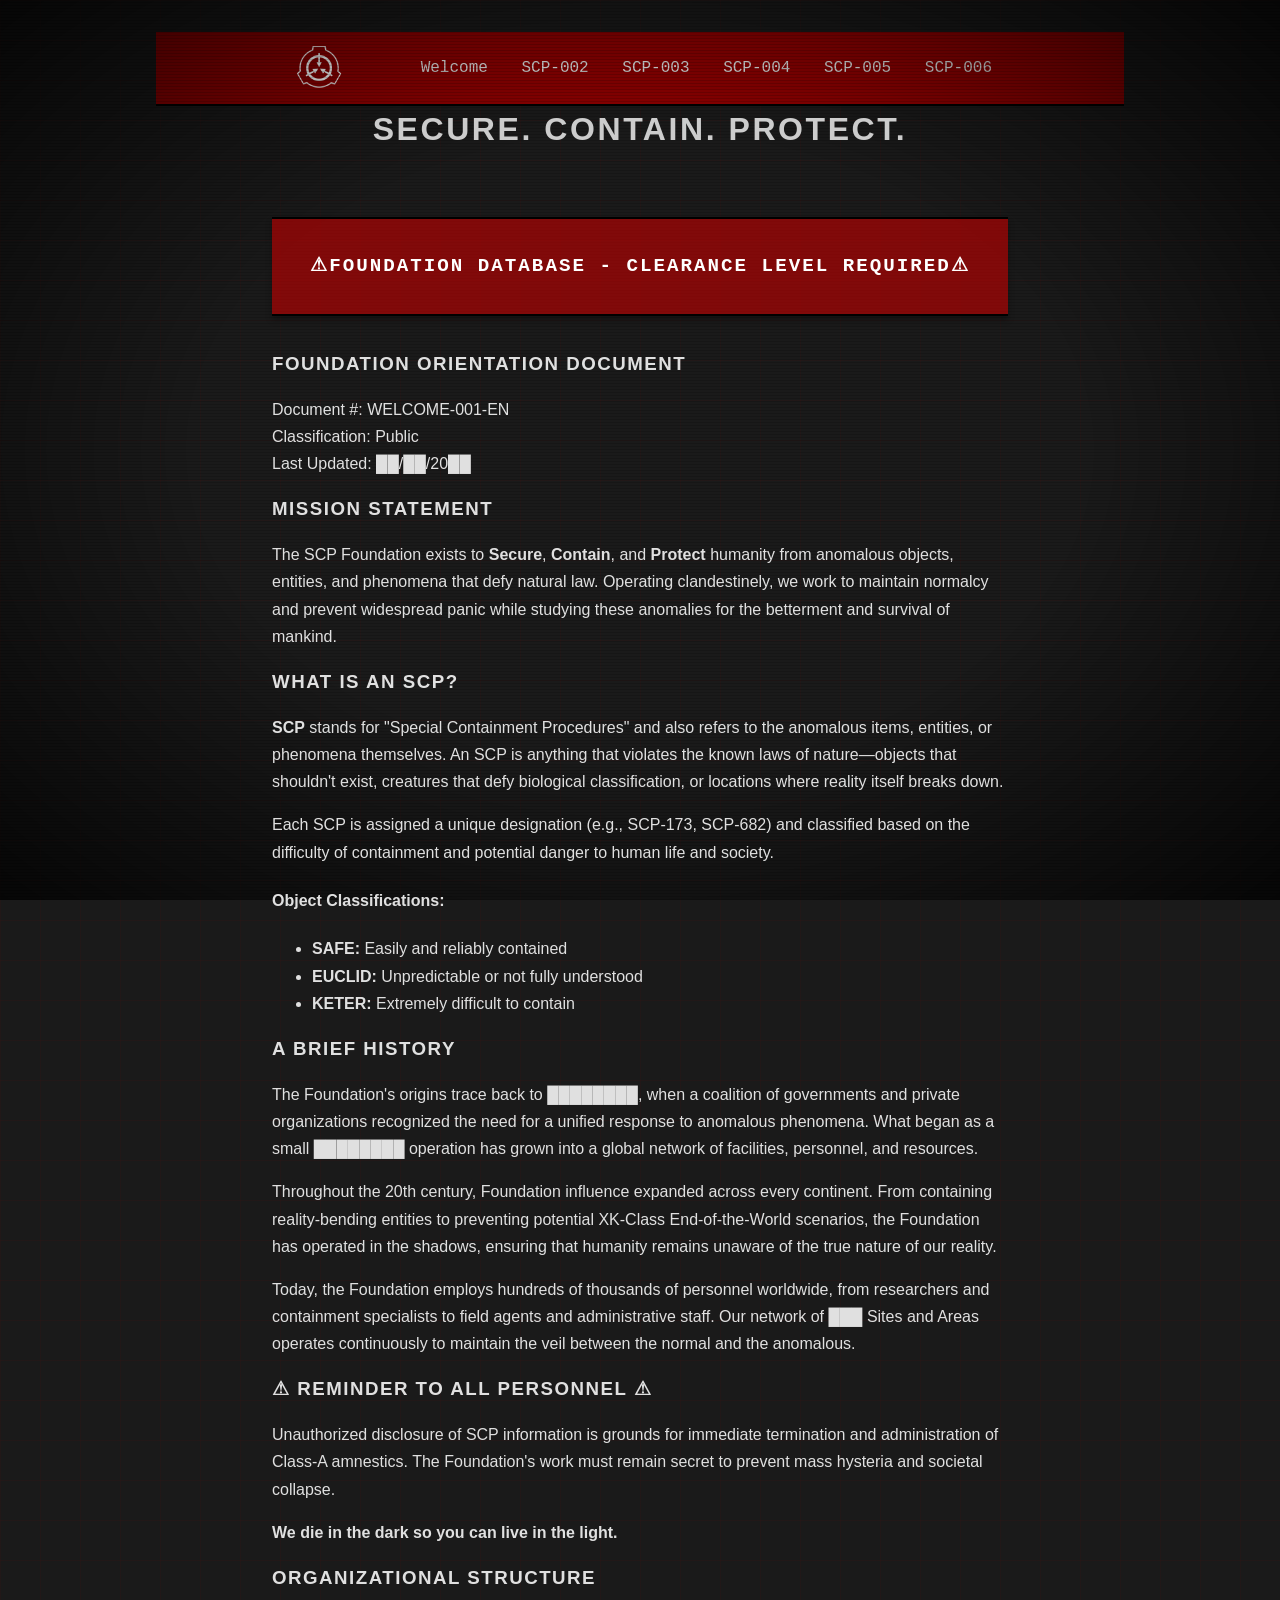
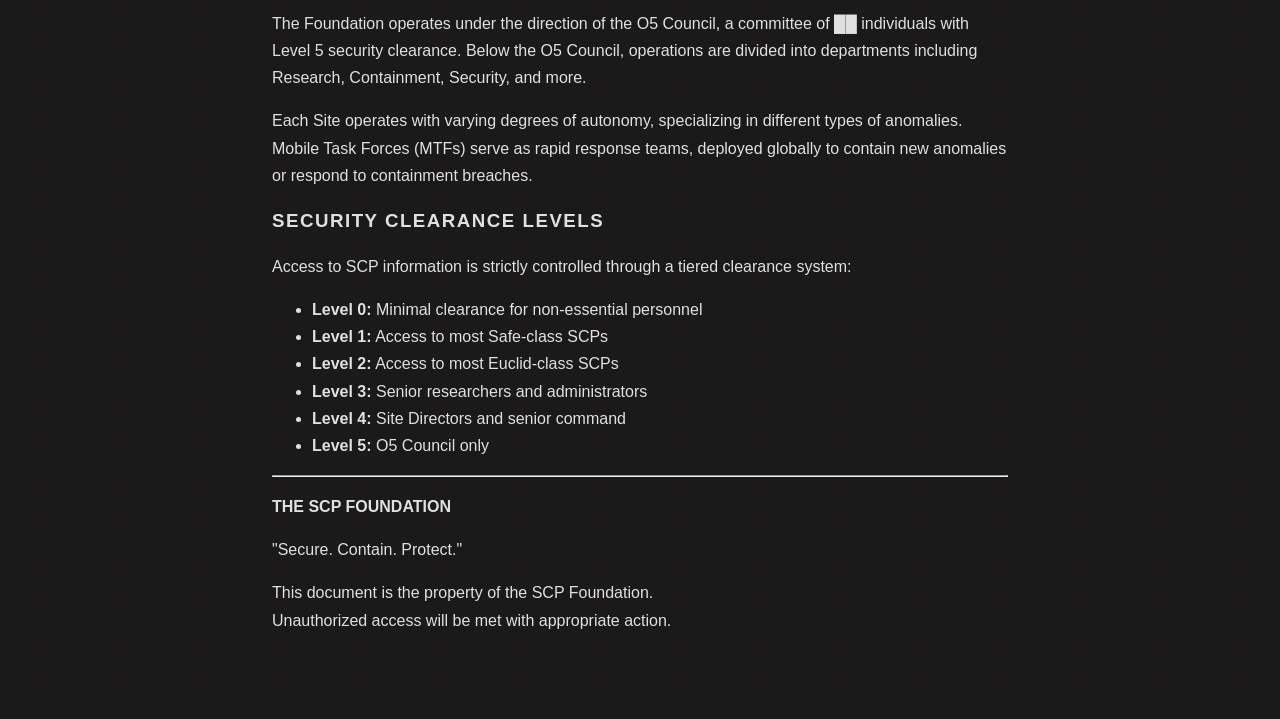
<file: index.html>
<!DOCTYPE html>
<html lang="en">
    <head>
        <meta charset="UTF-8">
        <meta name="viewport" content="width=device-width, initial-scale=1.0">
        <title>SCP Foundation</title>
        <link rel="stylesheet" href="style.css">
    </head>
    <body class="container">
        <nav class="navbar">
        <img src="images/Logo_of_the_SCP_Foundation.png" alt="SCP Logo" class="logo">
            <div>
                <a href="index.html" class="nav-link">Welcome</a>
                <a href="scp-002.html" class="nav-link">SCP-002</a>
                <a href="scp-003.html" class="nav-link">SCP-003</a>
                <a href="scp-004.html" class="nav-link">SCP-004</a>
                <a href="scp-005.html" class="nav-link">SCP-005</a>
                <a href="scp-006.html" class="nav-link">SCP-006</a>
            </div>
        </nav>
        <div class="warning">
            <h1>SECURE. CONTAIN. PROTECT.</h1>
        </div>
        <div class="content">

            <div class="alert clearance-warning">
                <p>⚠FOUNDATION DATABASE - CLEARANCE LEVEL REQUIRED⚠</p>
            </div>
            <h3>Foundation Orientation Document</h3>

            <p>Document #: WELCOME-001-EN<br>
                Classification: Public<br>
                Last Updated: ██/██/20██</p>

            <h3>Mission Statement</h3>

    <p>The SCP Foundation exists to <strong>Secure</strong>, <strong>Contain</strong>, and <strong>Protect</strong> 
        humanity from anomalous objects, entities, and phenomena that defy natural law. Operating clandestinely, 
        we work to maintain normalcy and prevent widespread panic while studying these anomalies for the betterment 
        and survival of mankind.</p>

        <h3>What is an SCP?</h3>

    <p><strong>SCP</strong> stands for "Special Containment Procedures" and also refers to the anomalous items, 
        entities, or phenomena themselves. An SCP is anything that violates the known laws of nature—objects that 
        shouldn't exist, creatures that defy biological classification, or locations where reality itself breaks down.</p>

    <p>Each SCP is assigned a unique designation (e.g., SCP-173, SCP-682) and classified based on the difficulty 
        of containment and potential danger to human life and society.</p>

    <h4>Object Classifications:</h4>

    <ul>
        <li><strong>SAFE:</strong> Easily and reliably contained</li>
        <li><strong>EUCLID:</strong> Unpredictable or not fully understood</li>
        <li><strong>KETER:</strong> Extremely difficult to contain</li>
    </ul>

    <h3>A Brief History</h3>
    
    <p>The Foundation's origins trace back to ████████, when a coalition of governments and private organizations 
        recognized the need for a unified response to anomalous phenomena. What began as a small ████████ operation 
        has grown into a global network of facilities, personnel, and resources.</p>

    <p>Throughout the 20th century, Foundation influence expanded across every continent. From containing 
        reality-bending entities to preventing potential XK-Class End-of-the-World scenarios, the Foundation 
        has operated in the shadows, ensuring that humanity remains unaware of the true nature of our reality.</p>

    <p>Today, the Foundation employs hundreds of thousands of personnel worldwide, from researchers and containment 
        specialists to field agents and administrative staff. Our network of ███ Sites and Areas operates continuously 
        to maintain the veil between the normal and the anomalous.</p>

    <h3>⚠ REMINDER TO ALL PERSONNEL ⚠</h3>

    <p>Unauthorized disclosure of SCP information is grounds for immediate termination and administration of 
        Class-A amnestics. The Foundation's work must remain secret to prevent mass hysteria and societal collapse.</p>

    <p><strong>We die in the dark so you can live in the light.</strong></p>

    <h3>Organizational Structure</h3>

    <p>The Foundation operates under the direction of the O5 Council, a committee of ██ individuals with Level 5 
        security clearance. Below the O5 Council, operations are divided into departments including Research, 
        Containment, Security, and more.</p>

    <p>Each Site operates with varying degrees of autonomy, specializing in different types of anomalies. 
        Mobile Task Forces (MTFs) serve as rapid response teams, deployed globally to contain new anomalies 
        or respond to containment breaches.</p>

    <h3>Security Clearance Levels</h3>
    <p>Access to SCP information is strictly controlled through a tiered clearance system:</p>
    <ul>
        <li><strong>Level 0:</strong> Minimal clearance for non-essential personnel</li>
        <li><strong>Level 1:</strong> Access to most Safe-class SCPs</li>
        <li><strong>Level 2:</strong> Access to most Euclid-class SCPs</li>
        <li><strong>Level 3:</strong> Senior researchers and administrators</li>
        <li><strong>Level 4:</strong> Site Directors and senior command</li>
        <li><strong>Level 5:</strong> O5 Council only</li>
    </ul>

    <hr>

    <p><strong>THE SCP FOUNDATION</strong></p>

    <p>"Secure. Contain. Protect."</p>

    <p>This document is the property of the SCP Foundation.<br>
        Unauthorized access will be met with appropriate action.</p>

        </div>
    </body>
</html>
</file>
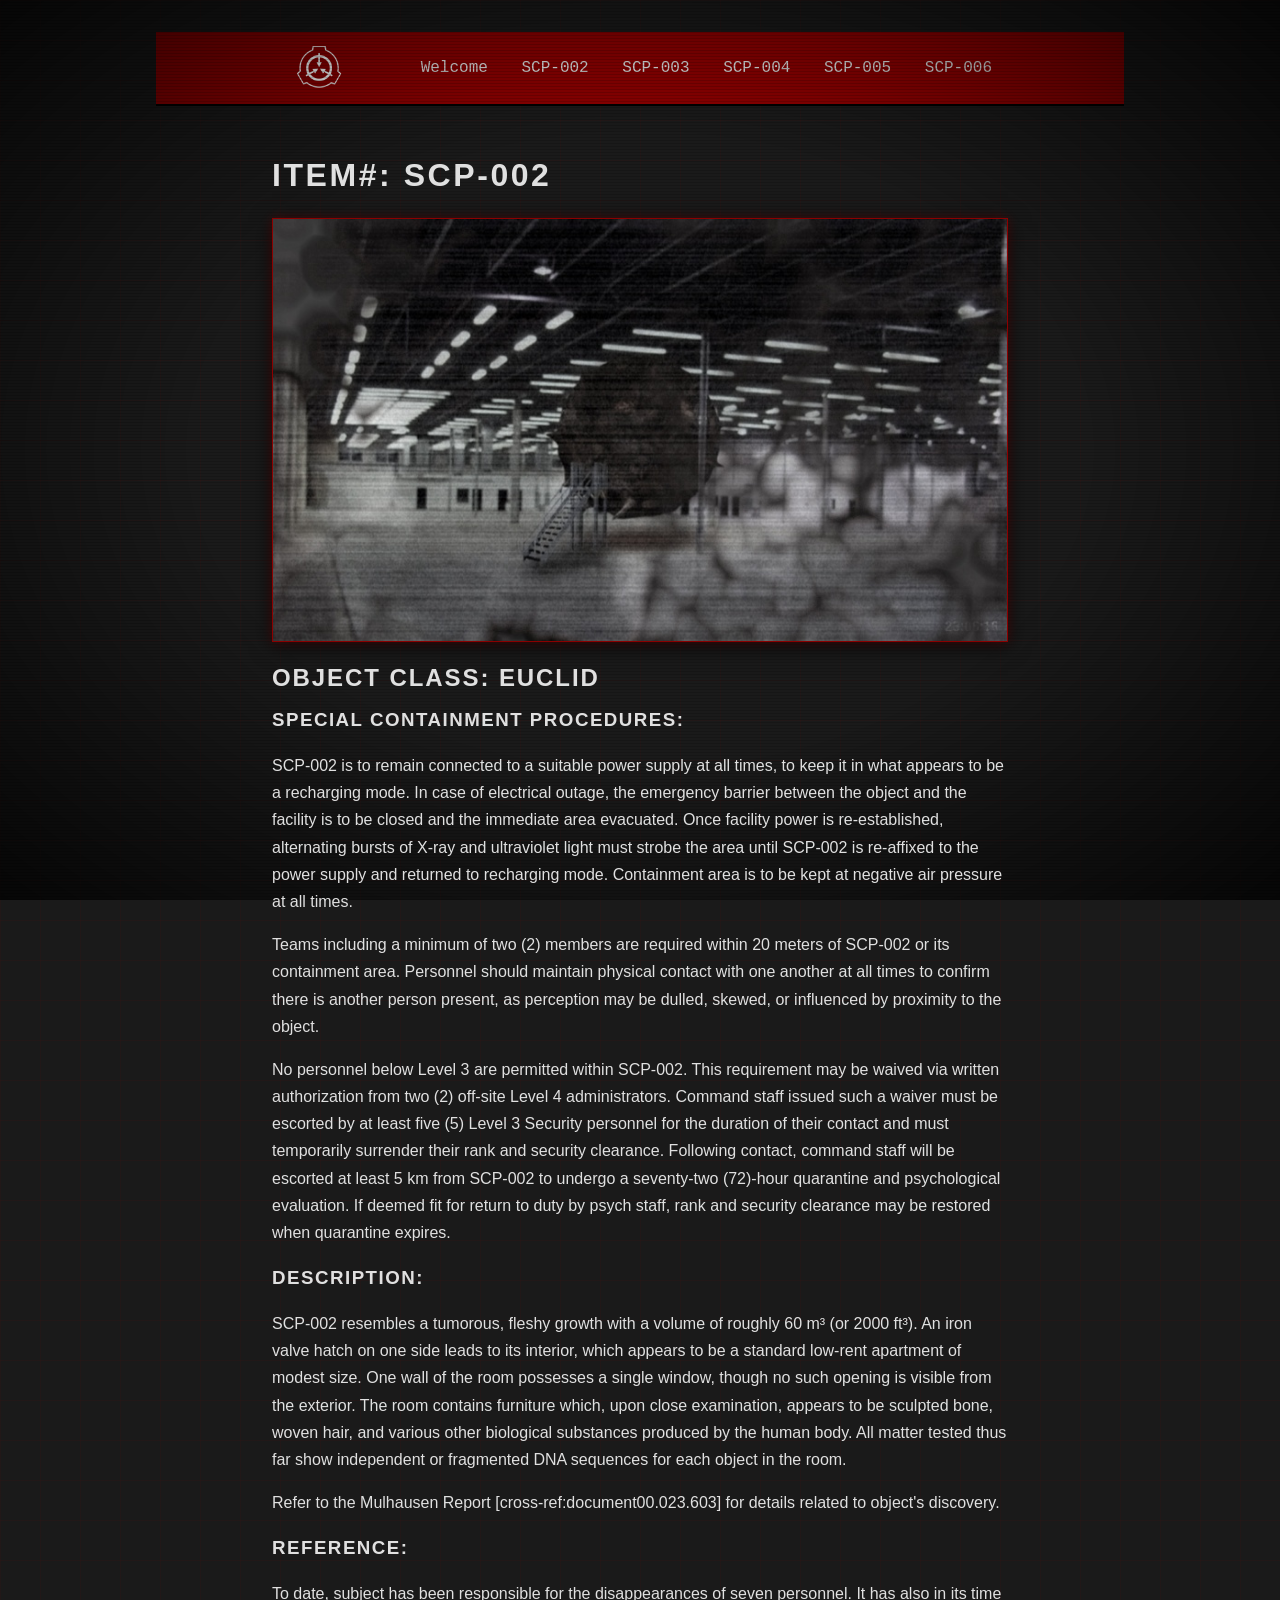
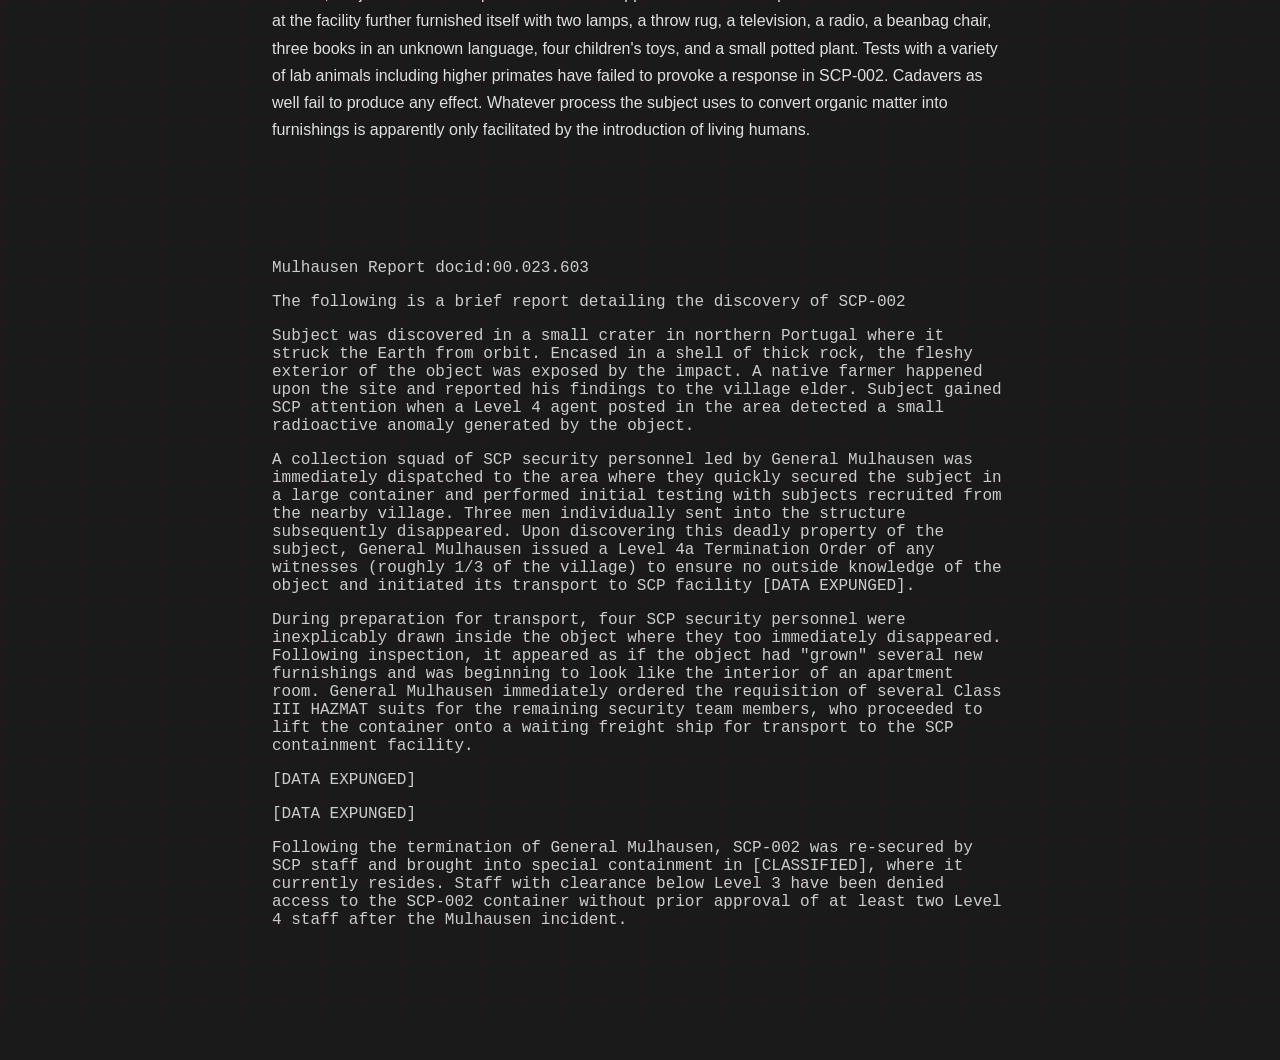
<file: scp-002.html>
<!DOCTYPE html>
<html lang="en">
    <head>
        <meta charset="UTF-8">
        <meta name="viewport" content="width=device-width, initial-scale=1.0">
        <title>SCP-002 - SCP Foundation</title>
        <link rel="stylesheet" href="style.css">
    </head>
    <body class="container">
        <nav class="navbar">
        <img src="images/Logo_of_the_SCP_Foundation.png" alt="SCP Logo" class="logo">
            <div>
                <a href="index.html" class="nav-link">Welcome</a>
                <a href="scp-002.html" class="nav-link">SCP-002</a>
                <a href="scp-003.html" class="nav-link">SCP-003</a>
                <a href="scp-004.html" class="nav-link">SCP-004</a>
                <a href="scp-005.html" class="nav-link">SCP-005</a>
                <a href="scp-006.html" class="nav-link">SCP-006</a>
            </div>
        </nav>

        <div class="content">
            <h1><b>Item#: </b>SCP-002</h1>

                <p><img src="images/800px-SCP002.jpg" class="scp-image"></p>

                <h2><b>Object Class: </b>Euclid</h2>

                <h3>Special Containment Procedures:</h3>

                <p>SCP-002 is to remain connected to a suitable power supply at all times, to keep it in what appears to be a recharging mode. In case of electrical outage, the emergency barrier between the object and the facility is to be closed and the immediate area evacuated. Once facility power is re-established, alternating bursts of X-ray and ultraviolet light must strobe the area until SCP-002 is re-affixed to the power supply and returned to recharging mode. Containment area is to be kept at negative air pressure at all times.</p>

                <p>Teams including a minimum of two (2) members are required within 20 meters of SCP-002 or its containment area. Personnel should maintain physical contact with one another at all times to confirm there is another person present, as perception may be dulled, skewed, or influenced by proximity to the object.</p>

                <p>No personnel below Level 3 are permitted within SCP-002. This requirement may be waived via written authorization from two (2) off-site Level 4 administrators. Command staff issued such a waiver must be escorted by at least five (5) Level 3 Security personnel for the duration of their contact and must temporarily surrender their rank and security clearance. Following contact, command staff will be escorted at least 5 km from SCP-002 to undergo a seventy-two (72)-hour quarantine and psychological evaluation. If deemed fit for return to duty by psych staff, rank and security clearance may be restored when quarantine expires.</p>

                <h3>Description:</h3>

                <p>SCP-002 resembles a tumorous, fleshy growth with a volume of roughly 60 m³ (or 2000 ft³). An iron valve hatch on one side leads to its interior, which appears to be a standard low-rent apartment of modest size. One wall of the room possesses a single window, though no such opening is visible from the exterior. The room contains furniture which, upon close examination, appears to be sculpted bone, woven hair, and various other biological substances produced by the human body. All matter tested thus far show independent or fragmented DNA sequences for each object in the room.</p>
                <p>Refer to the Mulhausen Report [cross-ref:document00.023.603] for details related to object's discovery.</p>

                <h3>Reference:</h3>

                <p>To date, subject has been responsible for the disappearances of seven personnel. It has also in its time at the facility further furnished itself with two lamps, a throw rug, a television, a radio, a beanbag chair, three books in an unknown language, four children's toys, and a small potted plant. Tests with a variety of lab animals including higher primates have failed to provoke a response in SCP-002. Cadavers as well fail to produce any effect. Whatever process the subject uses to convert organic matter into furnishings is apparently only facilitated by the introduction of living humans.</p>
        </div>

        <div class="report">
            <p>Mulhausen Report docid:00.023.603</p>

            <p>The following is a brief report detailing the discovery of SCP-002</p>

            <p>Subject was discovered in a small crater in northern Portugal where it struck the Earth from orbit. Encased in a shell of thick rock, the fleshy exterior of the object was exposed by the impact. A native farmer happened upon the site and reported his findings to the village elder. Subject gained SCP attention when a Level 4 agent posted in the area detected a small radioactive anomaly generated by the object.</p>

            <p>A collection squad of SCP security personnel led by General Mulhausen was immediately dispatched to the area where they quickly secured the subject in a large container and performed initial testing with subjects recruited from the nearby village. Three men individually sent into the structure subsequently disappeared. Upon discovering this deadly property of the subject, General Mulhausen issued a Level 4a Termination Order of any witnesses (roughly 1/3 of the village) to ensure no outside knowledge of the object and initiated its transport to SCP facility [DATA EXPUNGED].</p>

            <p>During preparation for transport, four SCP security personnel were inexplicably drawn inside the object where they too immediately disappeared. Following inspection, it appeared as if the object had "grown" several new furnishings and was beginning to look like the interior of an apartment room. General Mulhausen immediately ordered the requisition of several Class III HAZMAT suits for the remaining security team members, who proceeded to lift the container onto a waiting freight ship for transport to the SCP containment facility.</p>

            <p>[DATA EXPUNGED]</p>

            <p>[DATA EXPUNGED]</p>

            <p>Following the termination of General Mulhausen, SCP-002 was re-secured by SCP staff and brought into special containment in [CLASSIFIED], where it currently resides. Staff with clearance below Level 3 have been denied access to the SCP-002 container without prior approval of at least two Level 4 staff after the Mulhausen incident.</p>
        </div>
    </body>
</html>
</file>
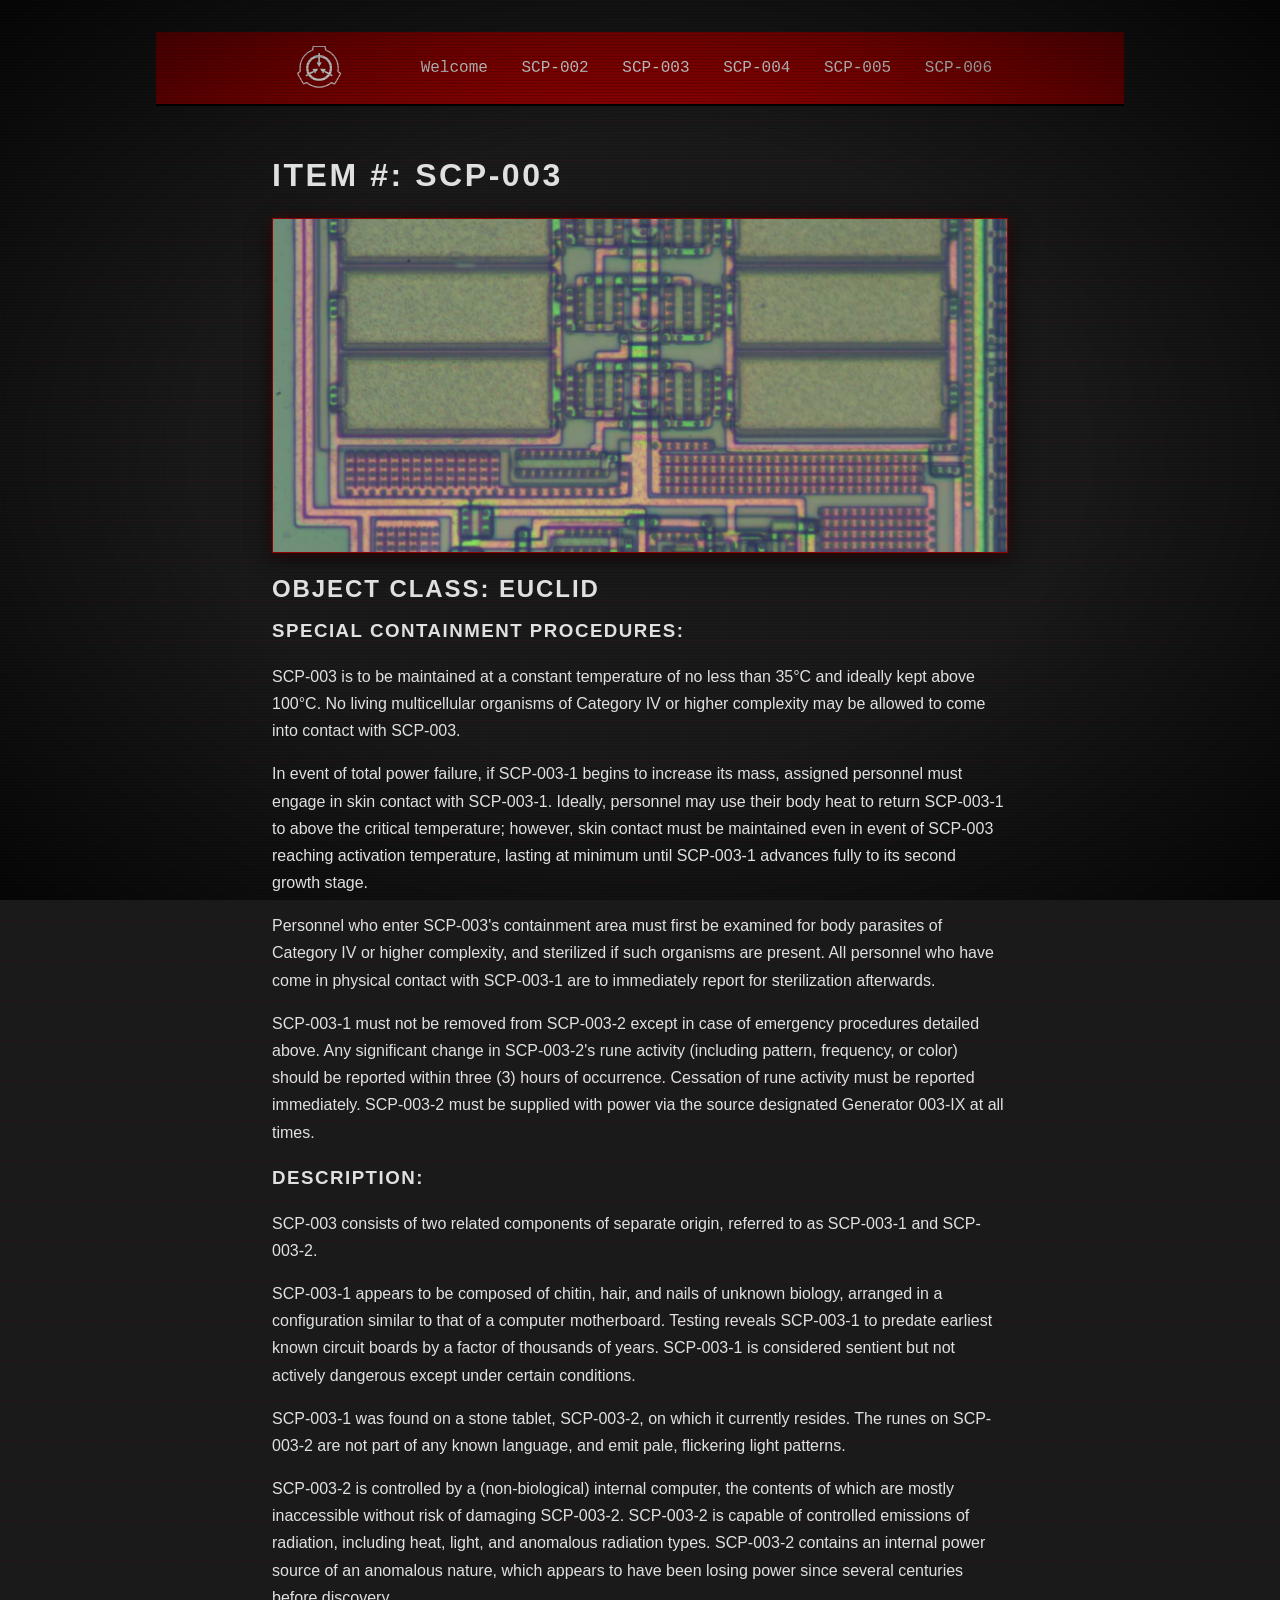
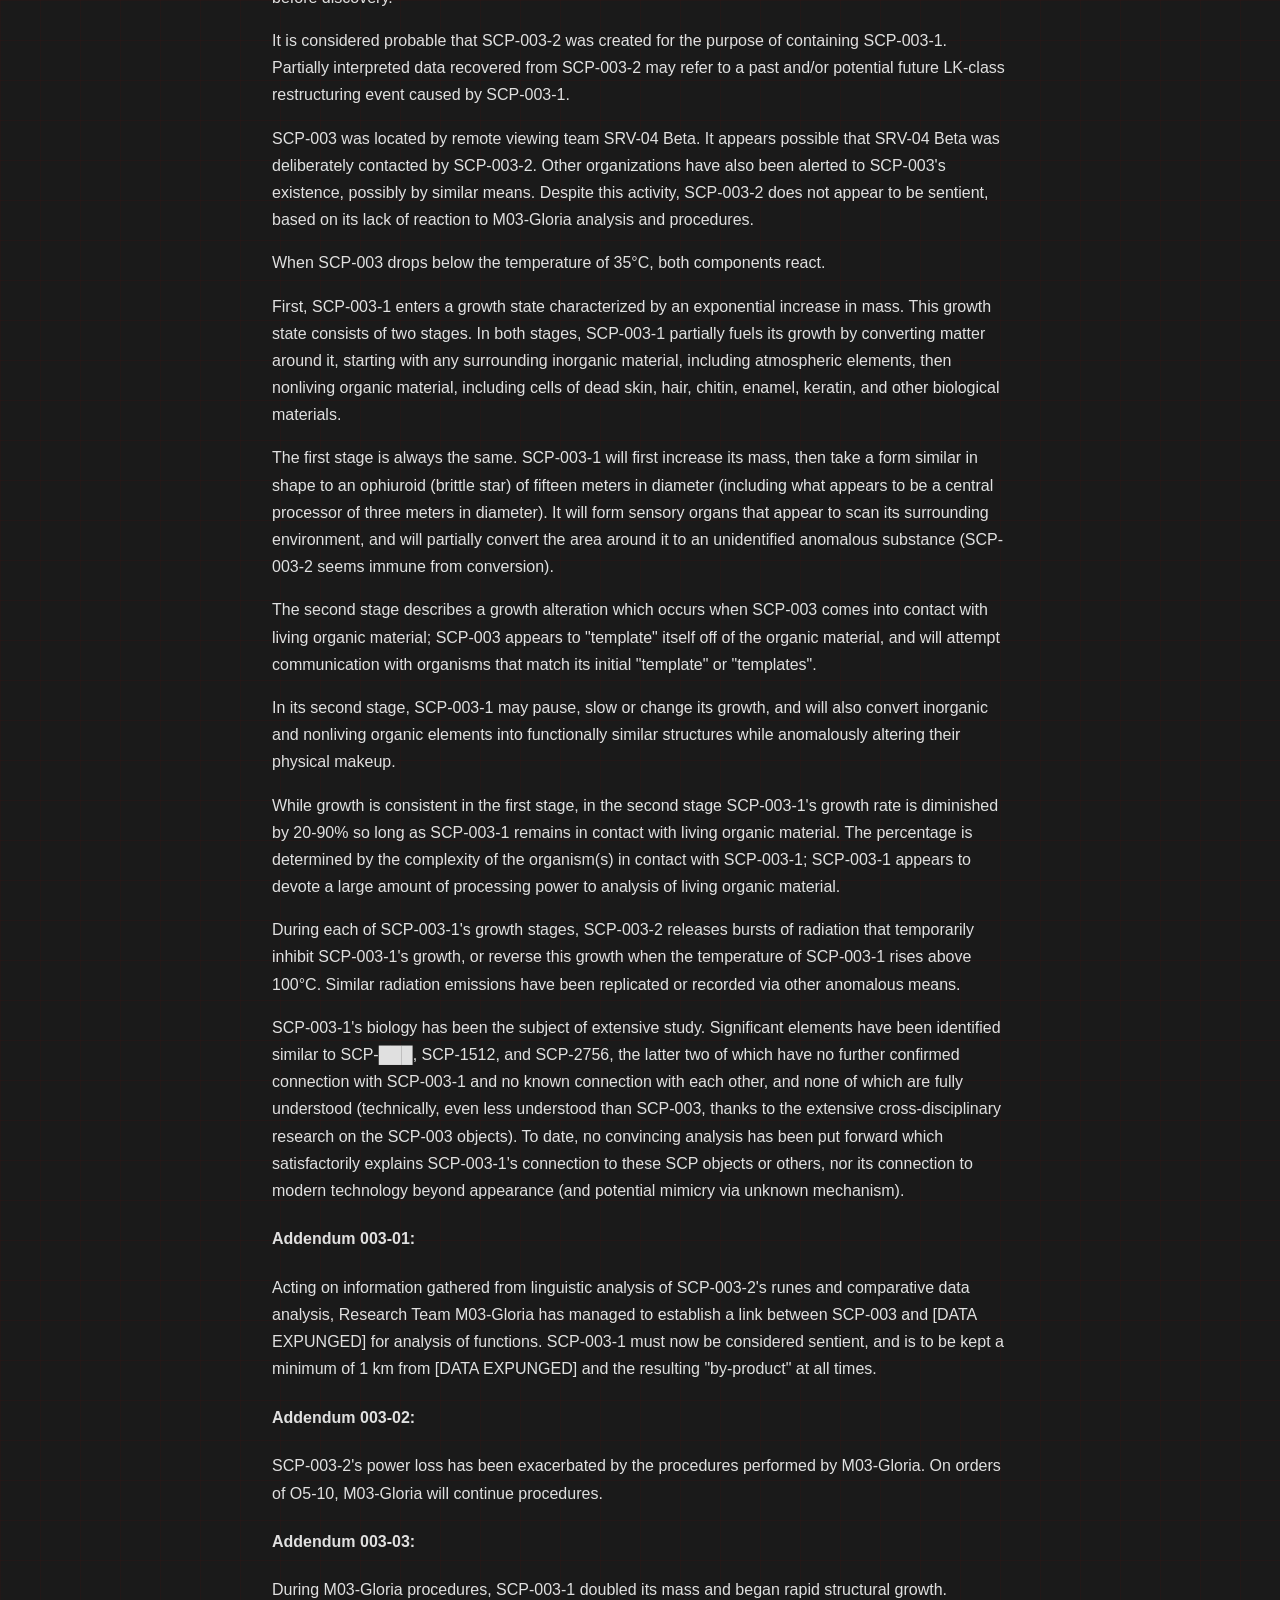
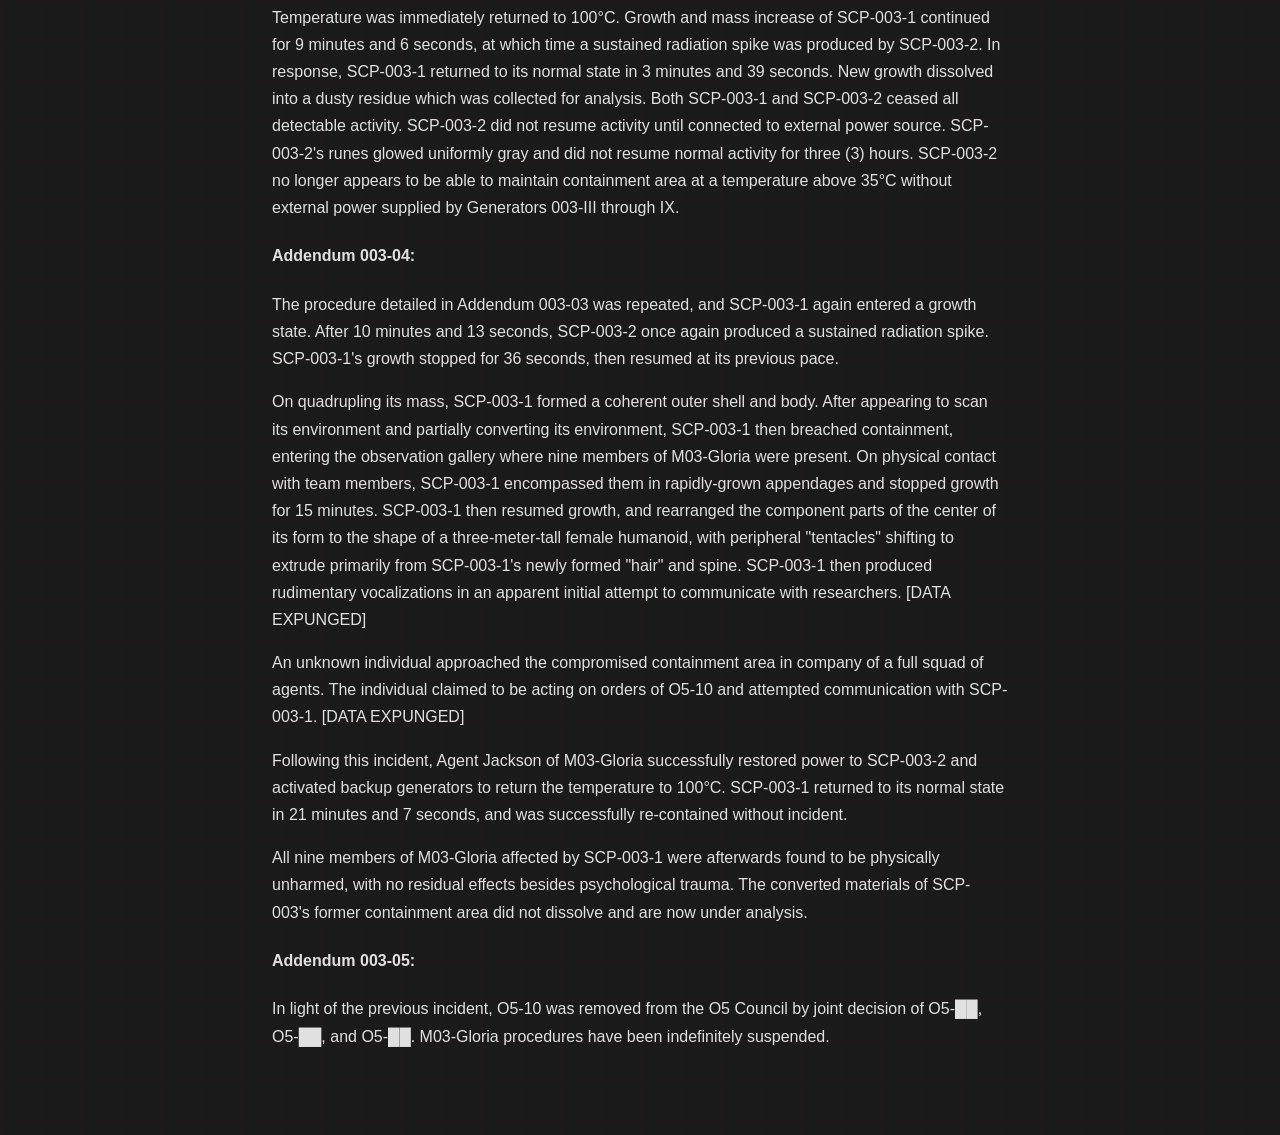
<file: scp-003.html>
<!DOCTYPE html>
<html lang="en">
    <head>
        <meta charset="UTF-8">
        <meta name="viewport" content="width=device-width, initial-scale=1.0">
        <title>SCP-003 - SCP Foundation</title>
        <link rel="stylesheet" href="style.css">
    </head>
    <body class="container">
        <nav class="navbar">
        <img src="images/Logo_of_the_SCP_Foundation.png" alt="SCP Logo" class="logo">
            <div>
                <a href="index.html" class="nav-link">Welcome</a>
                <a href="scp-002.html" class="nav-link">SCP-002</a>
                <a href="scp-003.html" class="nav-link">SCP-003</a>
                <a href="scp-004.html" class="nav-link">SCP-004</a>
                <a href="scp-005.html" class="nav-link">SCP-005</a>
                <a href="scp-006.html" class="nav-link">SCP-006</a>
            </div>
        </nav>

            <div class="content">

                <h1><b>Item #: </b>SCP-003</h1>

                <p><img src="images/SCP-003a-new.jpg" class="scp-image2"></p>

                <h2><b>Object Class: </b>Euclid</h2>

                <h3>Special Containment Procedures:</h3>

                <p>SCP-003 is to be maintained at a constant temperature of no less than 35°C and ideally kept above 100°C. No living multicellular organisms of Category IV or higher complexity may be allowed to come into contact with SCP-003.</p>

                <p>In event of total power failure, if SCP-003-1 begins to increase its mass, assigned personnel must engage in skin contact with SCP-003-1. Ideally, personnel may use their body heat to return SCP-003-1 to above the critical temperature; however, skin contact must be maintained even in event of SCP-003 reaching activation temperature, lasting at minimum until SCP-003-1 advances fully to its second growth stage.</p>

                <p>Personnel who enter SCP-003's containment area must first be examined for body parasites of Category IV or higher complexity, and sterilized if such organisms are present. All personnel who have come in physical contact with SCP-003-1 are to immediately report for sterilization afterwards.</p>

                <p>SCP-003-1 must not be removed from SCP-003-2 except in case of emergency procedures detailed above. Any significant change in SCP-003-2's rune activity (including pattern, frequency, or color) should be reported within three (3) hours of occurrence. Cessation of rune activity must be reported immediately. SCP-003-2 must be supplied with power via the source designated Generator 003-IX at all times.</p>

                <h3>Description:</h3>

                <p>SCP-003 consists of two related components of separate origin, referred to as SCP-003-1 and SCP-003-2.</p>

                <p>SCP-003-1 appears to be composed of chitin, hair, and nails of unknown biology, arranged in a configuration similar to that of a computer motherboard. Testing reveals SCP-003-1 to predate earliest known circuit boards by a factor of thousands of years. SCP-003-1 is considered sentient but not actively dangerous except under certain conditions.</p>

                <p>SCP-003-1 was found on a stone tablet, SCP-003-2, on which it currently resides. The runes on SCP-003-2 are not part of any known language, and emit pale, flickering light patterns.</p>

                <p>SCP-003-2 is controlled by a (non-biological) internal computer, the contents of which are mostly inaccessible without risk of damaging SCP-003-2. SCP-003-2 is capable of controlled emissions of radiation, including heat, light, and anomalous radiation types. SCP-003-2 contains an internal power source of an anomalous nature, which appears to have been losing power since several centuries before discovery.</p>

                <p>It is considered probable that SCP-003-2 was created for the purpose of containing SCP-003-1. Partially interpreted data recovered from SCP-003-2 may refer to a past and/or potential future LK-class restructuring event caused by SCP-003-1.</p>

                <p>SCP-003 was located by remote viewing team SRV-04 Beta. It appears possible that SRV-04 Beta was deliberately contacted by SCP-003-2. Other organizations have also been alerted to SCP-003's existence, possibly by similar means. Despite this activity, SCP-003-2 does not appear to be sentient, based on its lack of reaction to M03-Gloria analysis and procedures.</p>

                <p>When SCP-003 drops below the temperature of 35°C, both components react.</p>

                <p>First, SCP-003-1 enters a growth state characterized by an exponential increase in mass. This growth state consists of two stages. In both stages, SCP-003-1 partially fuels its growth by converting matter around it, starting with any surrounding inorganic material, including atmospheric elements, then nonliving organic material, including cells of dead skin, hair, chitin, enamel, keratin, and other biological materials.</p>

                <p>The first stage is always the same. SCP-003-1 will first increase its mass, then take a form similar in shape to an ophiuroid (brittle star) of fifteen meters in diameter (including what appears to be a central processor of three meters in diameter). It will form sensory organs that appear to scan its surrounding environment, and will partially convert the area around it to an unidentified anomalous substance (SCP-003-2 seems immune from conversion).</p>

                <p>The second stage describes a growth alteration which occurs when SCP-003 comes into contact with living organic material; SCP-003 appears to "template" itself off of the organic material, and will attempt communication with organisms that match its initial "template" or "templates".</p>

                <p>In its second stage, SCP-003-1 may pause, slow or change its growth, and will also convert inorganic and nonliving organic elements into functionally similar structures while anomalously altering their physical makeup.</p>

                <p>While growth is consistent in the first stage, in the second stage SCP-003-1's growth rate is diminished by 20-90% so long as SCP-003-1 remains in contact with living organic material. The percentage is determined by the complexity of the organism(s) in contact with SCP-003-1; SCP-003-1 appears to devote a large amount of processing power to analysis of living organic material.</p>

                <p>During each of SCP-003-1's growth stages, SCP-003-2 releases bursts of radiation that temporarily inhibit SCP-003-1's growth, or reverse this growth when the temperature of SCP-003-1 rises above 100°C. Similar radiation emissions have been replicated or recorded via other anomalous means.</p>

                <p>SCP-003-1's biology has been the subject of extensive study. Significant elements have been identified similar to SCP-███, SCP-1512, and SCP-2756, the latter two of which have no further confirmed connection with SCP-003-1 and no known connection with each other, and none of which are fully understood (technically, even less understood than SCP-003, thanks to the extensive cross-disciplinary research on the SCP-003 objects). To date, no convincing analysis has been put forward which satisfactorily explains SCP-003-1's connection to these SCP objects or others, nor its connection to modern technology beyond appearance (and potential mimicry via unknown mechanism).</p>

                <h4>Addendum 003-01:</h4>

                <p>Acting on information gathered from linguistic analysis of SCP-003-2's runes and comparative data analysis, Research Team M03-Gloria has managed to establish a link between SCP-003 and [DATA EXPUNGED] for analysis of functions. SCP-003-1 must now be considered sentient, and is to be kept a minimum of 1 km from [DATA EXPUNGED] and the resulting "by-product" at all times.</p>

                <h4>Addendum 003-02:</h4>

                <p>SCP-003-2's power loss has been exacerbated by the procedures performed by M03-Gloria. On orders of O5-10, M03-Gloria will continue procedures.</p>

                <h4>Addendum 003-03:</h4>

                <p>During M03-Gloria procedures, SCP-003-1 doubled its mass and began rapid structural growth. Temperature was immediately returned to 100°C. Growth and mass increase of SCP-003-1 continued for 9 minutes and 6 seconds, at which time a sustained radiation spike was produced by SCP-003-2. In response, SCP-003-1 returned to its normal state in 3 minutes and 39 seconds. New growth dissolved into a dusty residue which was collected for analysis. Both SCP-003-1 and SCP-003-2 ceased all detectable activity. SCP-003-2 did not resume activity until connected to external power source. SCP-003-2's runes glowed uniformly gray and did not resume normal activity for three (3) hours. SCP-003-2 no longer appears to be able to maintain containment area at a temperature above 35°C without external power supplied by Generators 003-III through IX.</p>

                <h4>Addendum 003-04:</h4>

                <p>The procedure detailed in Addendum 003-03 was repeated, and SCP-003-1 again entered a growth state. After 10 minutes and 13 seconds, SCP-003-2 once again produced a sustained radiation spike. SCP-003-1's growth stopped for 36 seconds, then resumed at its previous pace.</p>

                <p>On quadrupling its mass, SCP-003-1 formed a coherent outer shell and body. After appearing to scan its environment and partially converting its environment, SCP-003-1 then breached containment, entering the observation gallery where nine members of M03-Gloria were present. On physical contact with team members, SCP-003-1 encompassed them in rapidly-grown appendages and stopped growth for 15 minutes. SCP-003-1 then resumed growth, and rearranged the component parts of the center of its form to the shape of a three-meter-tall female humanoid, with peripheral "tentacles" shifting to extrude primarily from SCP-003-1's newly formed "hair" and spine. SCP-003-1 then produced rudimentary vocalizations in an apparent initial attempt to communicate with researchers. [DATA EXPUNGED]</p>

                <p>An unknown individual approached the compromised containment area in company of a full squad of agents. The individual claimed to be acting on orders of O5-10 and attempted communication with SCP-003-1. [DATA EXPUNGED]</p>

                <p>Following this incident, Agent Jackson of M03-Gloria successfully restored power to SCP-003-2 and activated backup generators to return the temperature to 100°C. SCP-003-1 returned to its normal state in 21 minutes and 7 seconds, and was successfully re-contained without incident.</p>

                <p>All nine members of M03-Gloria affected by SCP-003-1 were afterwards found to be physically unharmed, with no residual effects besides psychological trauma. The converted materials of SCP-003's former containment area did not dissolve and are now under analysis.</p>

                <h4>Addendum 003-05:</h4>

                <p>In light of the previous incident, O5-10 was removed from the O5 Council by joint decision of O5-██, O5-██, and O5-██. M03-Gloria procedures have been indefinitely suspended.</p>

            
            </div>
        </body>
</html>
</file>
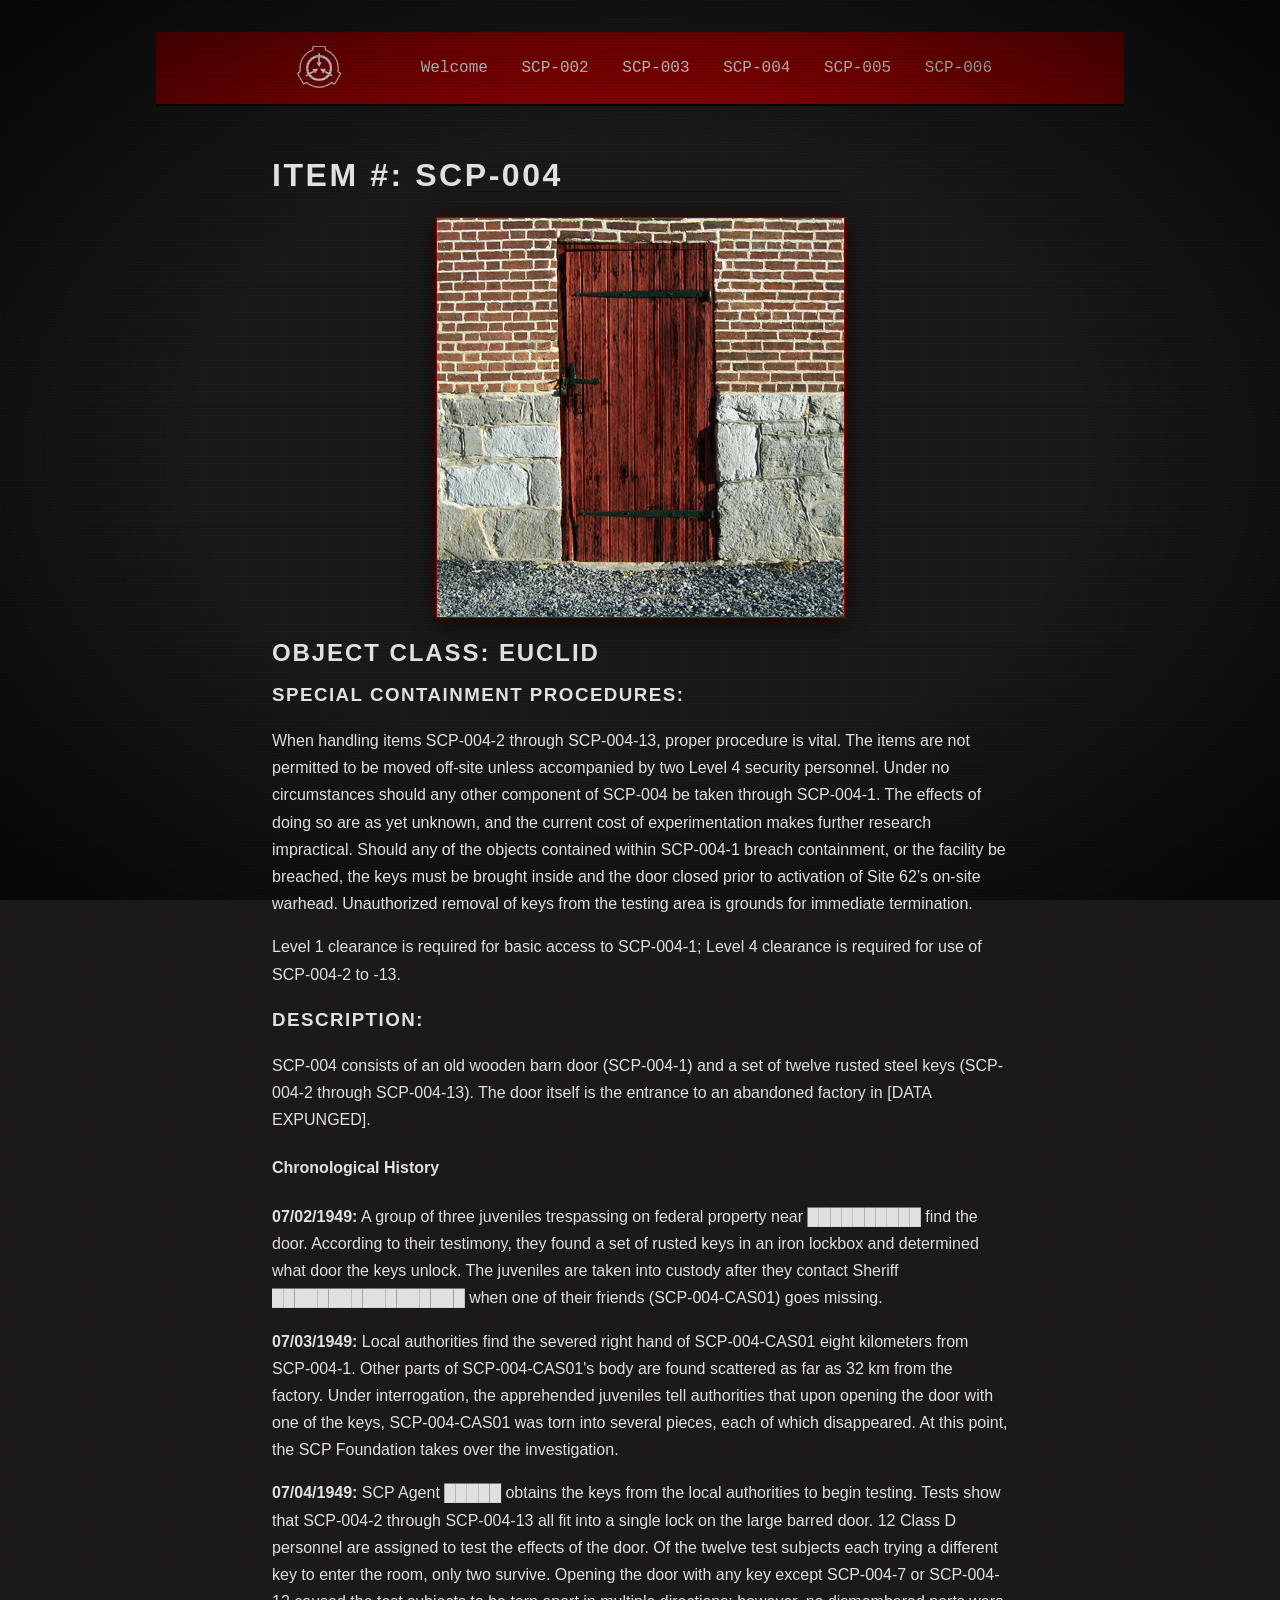
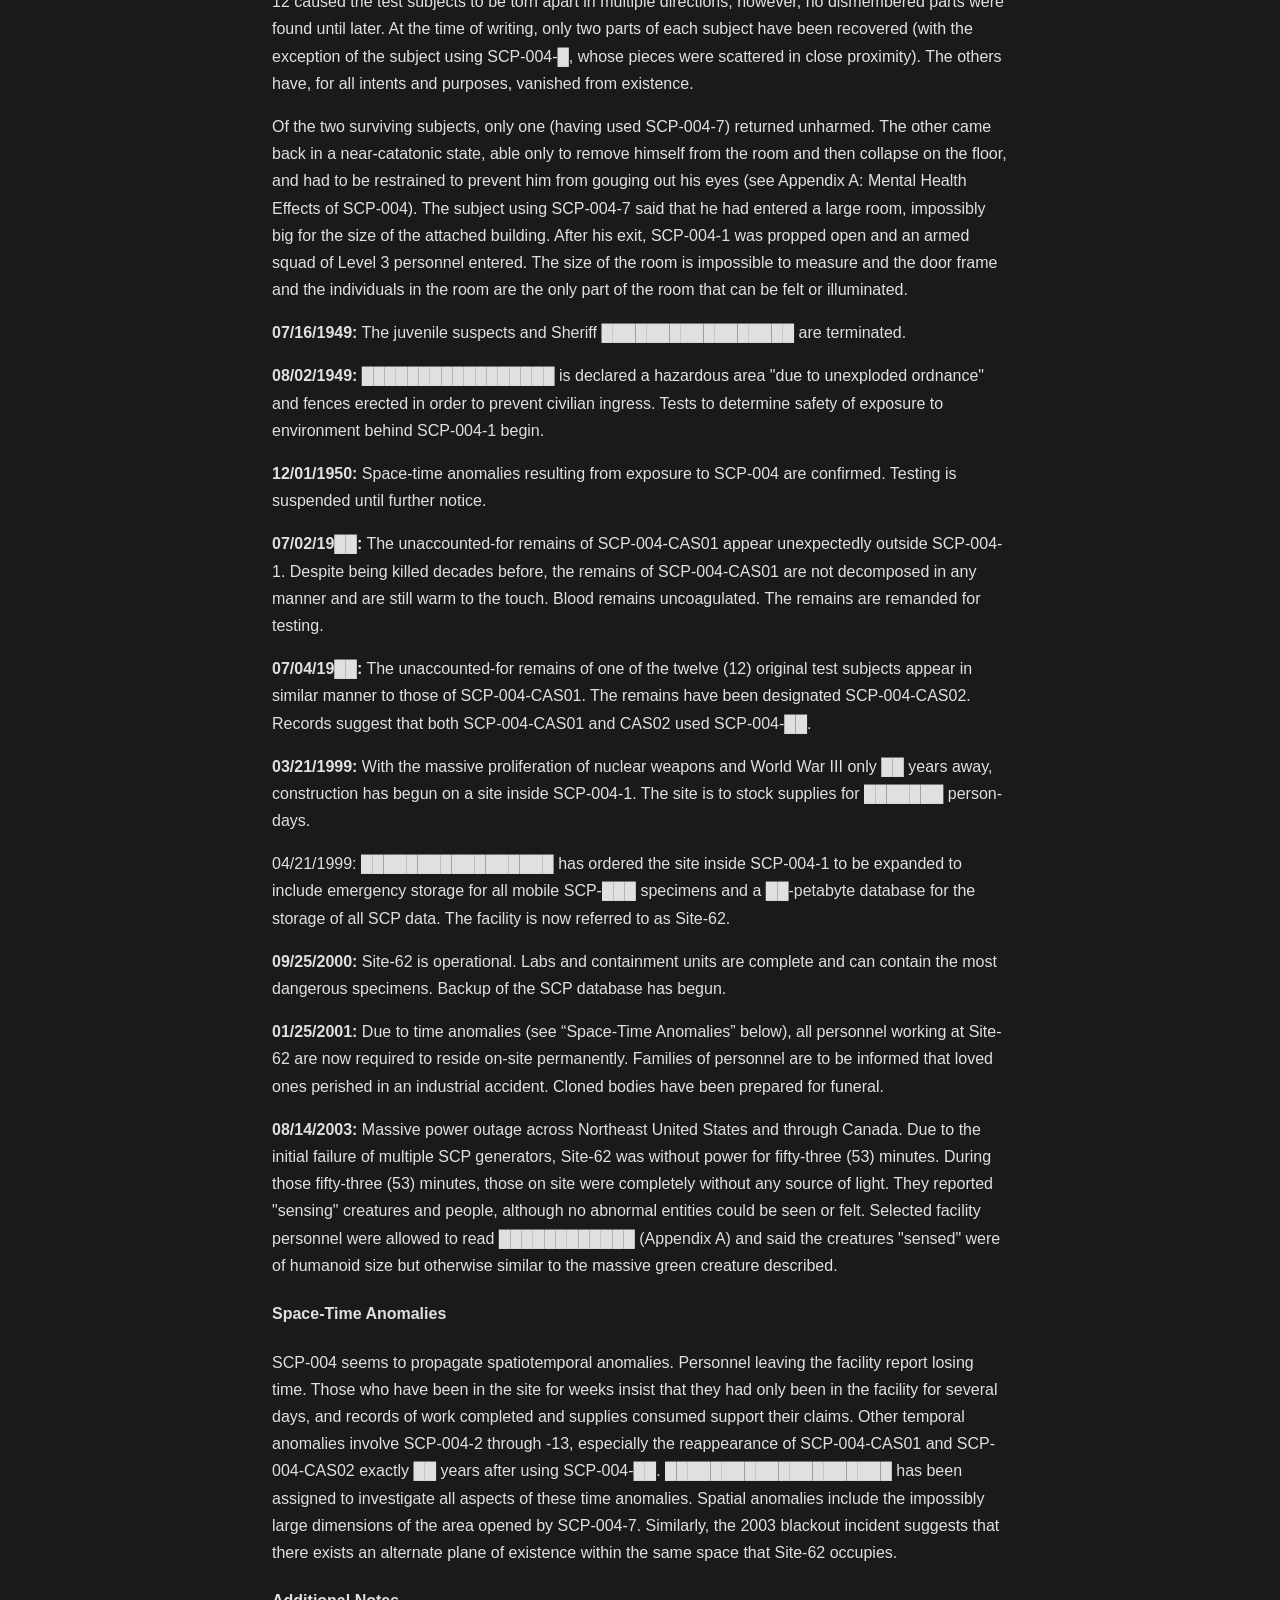
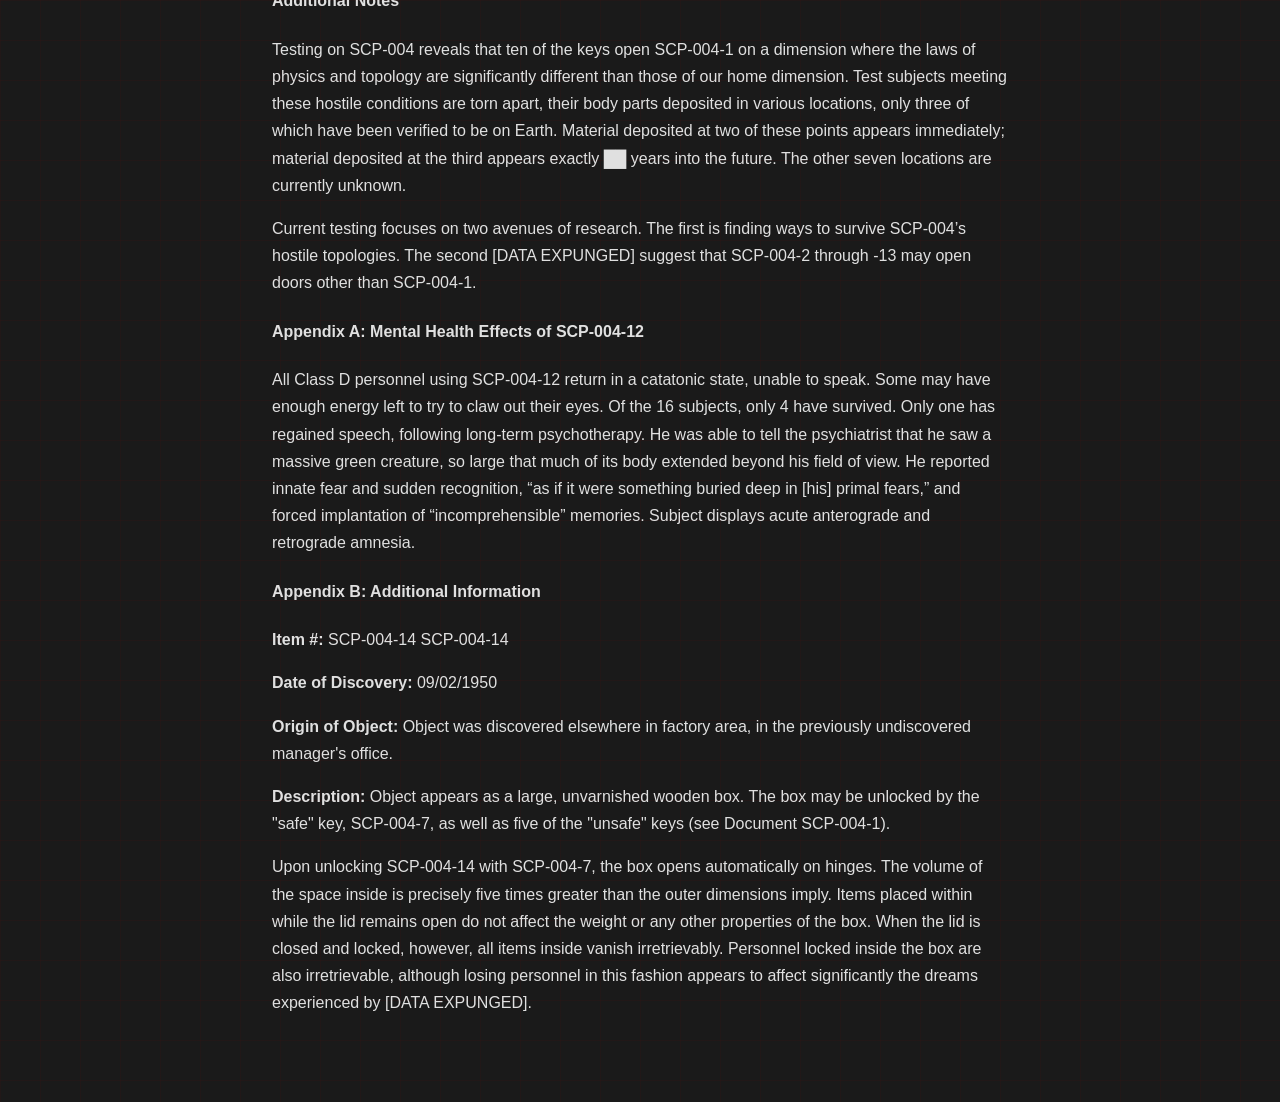
<file: scp-004.html>
<!DOCTYPE html>
<html lang="en">
    <head>
        <meta charset="UTF-8">
        <meta name="viewport" content="width=device-width, initial-scale=1.0">
        <title>SCP-004 - SCP Foundation</title>
        <link rel="stylesheet" href="style.css">
    </head>
    <body class="container">
        <nav class="navbar">
        <img src="images/Logo_of_the_SCP_Foundation.png" alt="SCP Logo" class="logo">
            <div>
                <a href="index.html" class="nav-link">Welcome</a>
                <a href="scp-002.html" class="nav-link">SCP-002</a>
                <a href="scp-003.html" class="nav-link">SCP-003</a>
                <a href="scp-004.html" class="nav-link">SCP-004</a>
                <a href="scp-005.html" class="nav-link">SCP-005</a>
                <a href="scp-006.html" class="nav-link">SCP-006</a>
            </div>
        </nav>
            <div class="content">
                <h1><b>Item #: </b>SCP-004</h1>

                <img src="images/SCP004_door.jpg" class="scp-image">

                <h2><b>Object Class: </b>Euclid</h2>

                <h3>Special Containment Procedures:</h3>

                <p>When handling items SCP-004-2 through SCP-004-13, proper procedure is vital. The items are not permitted to be moved off-site unless accompanied by two Level 4 security personnel. Under no circumstances should any other component of SCP-004 be taken through SCP-004-1. The effects of doing so are as yet unknown, and the current cost of experimentation makes further research impractical. Should any of the objects contained within SCP-004-1 breach containment, or the facility be breached, the keys must be brought inside and the door closed prior to activation of Site 62’s on-site warhead. Unauthorized removal of keys from the testing area is grounds for immediate termination.</p>

                <p>Level 1 clearance is required for basic access to SCP-004-1; Level 4 clearance is required for use of SCP-004-2 to -13.</p>

                <h3>Description:</h3>

                <p>SCP-004 consists of an old wooden barn door (SCP-004-1) and a set of twelve rusted steel keys (SCP-004-2 through SCP-004-13). The door itself is the entrance to an abandoned factory in [DATA EXPUNGED].</p>

                <h4>Chronological History</h4>

                <p><b>07/02/1949:</b> A group of three juveniles trespassing on federal property near ██████████ find the door. According to their testimony, they found a set of rusted keys in an iron lockbox and determined what door the keys unlock. The juveniles are taken into custody after they contact Sheriff █████████████████ when one of their friends (SCP-004-CAS01) goes missing.</p>

                <p><b>07/03/1949:</b> Local authorities find the severed right hand of SCP-004-CAS01 eight kilometers from SCP-004-1. Other parts of SCP-004-CAS01's body are found scattered as far as 32 km from the factory. Under interrogation, the apprehended juveniles tell authorities that upon opening the door with one of the keys, SCP-004-CAS01 was torn into several pieces, each of which disappeared. At this point, the SCP Foundation takes over the investigation.</p>

                <p><b>07/04/1949:</b> SCP Agent █████ obtains the keys from the local authorities to begin testing. Tests show that SCP-004-2 through SCP-004-13 all fit into a single lock on the large barred door. 12 Class D personnel are assigned to test the effects of the door. Of the twelve test subjects each trying a different key to enter the room, only two survive. Opening the door with any key except SCP-004-7 or SCP-004-12 caused the test subjects to be torn apart in multiple directions; however, no dismembered parts were found until later. At the time of writing, only two parts of each subject have been recovered (with the exception of the subject using SCP-004-█, whose pieces were scattered in close proximity). The others have, for all intents and purposes, vanished from existence.</p>

                <p>Of the two surviving subjects, only one (having used SCP-004-7) returned unharmed. The other came back in a near-catatonic state, able only to remove himself from the room and then collapse on the floor, and had to be restrained to prevent him from gouging out his eyes (see Appendix A: Mental Health Effects of SCP-004). The subject using SCP-004-7 said that he had entered a large room, impossibly big for the size of the attached building. After his exit, SCP-004-1 was propped open and an armed squad of Level 3 personnel entered. The size of the room is impossible to measure and the door frame and the individuals in the room are the only part of the room that can be felt or illuminated.</p>

                <p><b>07/16/1949:</b> The juvenile suspects and Sheriff █████████████████ are terminated.</p>

                <p><b>08/02/1949:</b> █████████████████ is declared a hazardous area "due to unexploded ordnance" and fences erected in order to prevent civilian ingress. Tests to determine safety of exposure to environment behind SCP-004-1 begin.</p>

                <p><b>12/01/1950:</b> Space-time anomalies resulting from exposure to SCP-004 are confirmed. Testing is suspended until further notice.</p>

                <p><b>07/02/19██:</b> The unaccounted-for remains of SCP-004-CAS01 appear unexpectedly outside SCP-004-1. Despite being killed decades before, the remains of SCP-004-CAS01 are not decomposed in any manner and are still warm to the touch. Blood remains uncoagulated. The remains are remanded for testing.</p>

                <p><b>07/04/19██:</b> The unaccounted-for remains of one of the twelve (12) original test subjects appear in similar manner to those of SCP-004-CAS01. The remains have been designated SCP-004-CAS02. Records suggest that both SCP-004-CAS01 and CAS02 used SCP-004-██.</p>

                <p><b>03/21/1999:</b> With the massive proliferation of nuclear weapons and World War III only ██ years away, construction has begun on a site inside SCP-004-1. The site is to stock supplies for ███████ person-days.</p>

                <p>04/21/1999: █████████████████ has ordered the site inside SCP-004-1 to be expanded to include emergency storage for all mobile SCP-███ specimens and a ██-petabyte database for the storage of all SCP data. The facility is now referred to as Site-62.</p>

                <p><b>09/25/2000:</b> Site-62 is operational. Labs and containment units are complete and can contain the most dangerous specimens. Backup of the SCP database has begun.</p>

                <p><b>01/25/2001:</b> Due to time anomalies (see “Space-Time Anomalies” below), all personnel working at Site-62 are now required to reside on-site permanently. Families of personnel are to be informed that loved ones perished in an industrial accident. Cloned bodies have been prepared for funeral.</p>

                <p><b>08/14/2003:</b> Massive power outage across Northeast United States and through Canada. Due to the initial failure of multiple SCP generators, Site-62 was without power for fifty-three (53) minutes. During those fifty-three (53) minutes, those on site were completely without any source of light. They reported "sensing" creatures and people, although no abnormal entities could be seen or felt. Selected facility personnel were allowed to read ████████████ (Appendix A) and said the creatures "sensed" were of humanoid size but otherwise similar to the massive green creature described.</p>

                <h4>Space-Time Anomalies</h4>

                <p>SCP-004 seems to propagate spatiotemporal anomalies. Personnel leaving the facility report losing time. Those who have been in the site for weeks insist that they had only been in the facility for several days, and records of work completed and supplies consumed support their claims. Other temporal anomalies involve SCP-004-2 through -13, especially the reappearance of SCP-004-CAS01 and SCP-004-CAS02 exactly ██ years after using SCP-004-██. ████████████████████ has been assigned to investigate all aspects of these time anomalies. Spatial anomalies include the impossibly large dimensions of the area opened by SCP-004-7. Similarly, the 2003 blackout incident suggests that there exists an alternate plane of existence within the same space that Site-62 occupies.</p>

                <h4>Additional Notes</h4>

                <p>Testing on SCP-004 reveals that ten of the keys open SCP-004-1 on a dimension where the laws of physics and topology are significantly different than those of our home dimension. Test subjects meeting these hostile conditions are torn apart, their body parts deposited in various locations, only three of which have been verified to be on Earth. Material deposited at two of these points appears immediately; material deposited at the third appears exactly ██ years into the future. The other seven locations are currently unknown.</p>

                <p>Current testing focuses on two avenues of research. The first is finding ways to survive SCP-004’s hostile topologies. The second [DATA EXPUNGED] suggest that SCP-004-2 through -13 may open doors other than SCP-004-1.</p>

                <h4>Appendix A: Mental Health Effects of SCP-004-12</h4>

                <p>All Class D personnel using SCP-004-12 return in a catatonic state, unable to speak. Some may have enough energy left to try to claw out their eyes. Of the 16 subjects, only 4 have survived. Only one has regained speech, following long-term psychotherapy. He was able to tell the psychiatrist that he saw a massive green creature, so large that much of its body extended beyond his field of view. He reported innate fear and sudden recognition, “as if it were something buried deep in [his] primal fears,” and forced implantation of “incomprehensible” memories. Subject displays acute anterograde and retrograde amnesia.</p>

                <h4>Appendix B: Additional Information</h4>

                <p><b>Item #:</b> SCP-004-14 SCP-004-14</p>

                <p><b>Date of Discovery:</b> 09/02/1950</p>

                <p><b>Origin of Object:</b> Object was discovered elsewhere in factory area, in the previously undiscovered manager's office.</p>

                <p><b>Description:</b> Object appears as a large, unvarnished wooden box. The box may be unlocked by the "safe" key, SCP-004-7, as well as five of the "unsafe" keys (see Document SCP-004-1).</p>

                <p>Upon unlocking SCP-004-14 with SCP-004-7, the box opens automatically on hinges. The volume of the space inside is precisely five times greater than the outer dimensions imply. Items placed within while the lid remains open do not affect the weight or any other properties of the box. When the lid is closed and locked, however, all items inside vanish irretrievably. Personnel locked inside the box are also irretrievable, although losing personnel in this fashion appears to affect significantly the dreams experienced by [DATA EXPUNGED].</p>
        </div>
    </body>
</html>
</file>
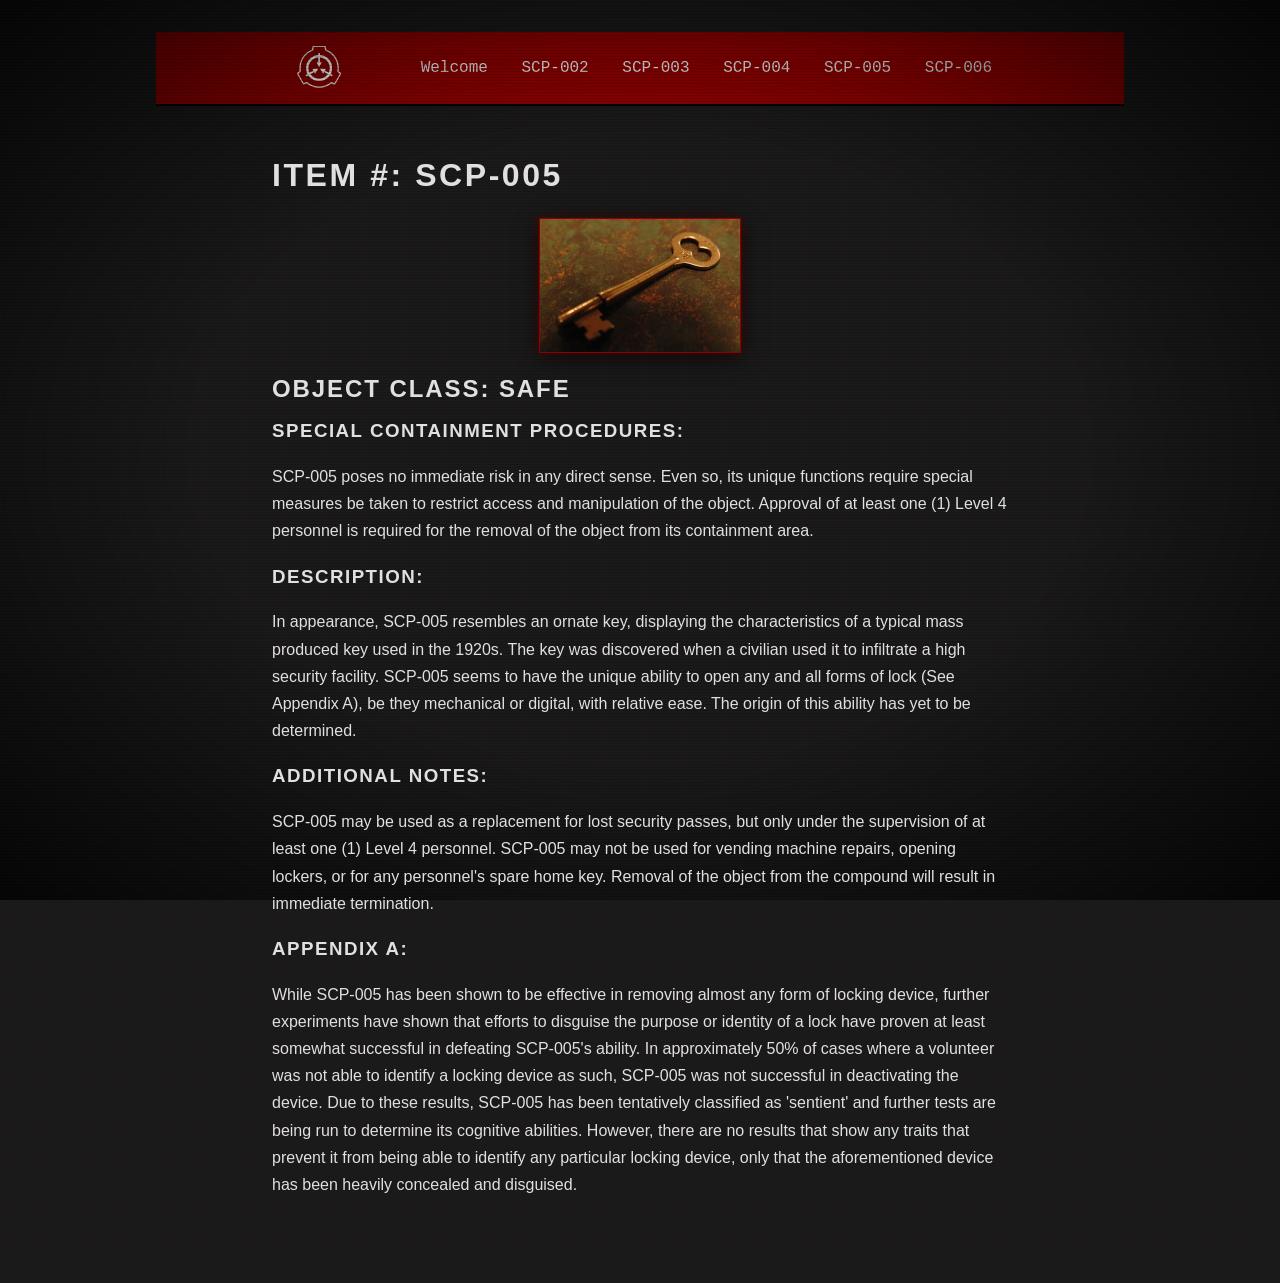
<file: scp-005.html>
<!DOCTYPE html>
<html lang="en">
    <head>
        <meta charset="UTF-8">
        <meta name="viewport" content="width=device-width, initial-scale=1.0">
        <title>SCP-005 - SCP Foundation</title>
        <link rel="stylesheet" href="style.css">
    </head>
    <body class="container">
        <nav class="navbar">
        <img src="images/Logo_of_the_SCP_Foundation.png" alt="SCP Logo" class="logo">
            <div>
                <a href="index.html" class="nav-link">Welcome</a>
                <a href="scp-002.html" class="nav-link">SCP-002</a>
                <a href="scp-003.html" class="nav-link">SCP-003</a>
                <a href="scp-004.html" class="nav-link">SCP-004</a>
                <a href="scp-005.html" class="nav-link">SCP-005</a>
                <a href="scp-006.html" class="nav-link">SCP-006</a>
            </div>
        </nav>
        <div class="content">
            <h1><b>Item #: </b>SCP-005</h1>
            <p><img src="images/SCP-005.jpg" class="scp-image"></p>
            <h2><b>Object Class: </b>Safe</h2>
            <h3>Special Containment Procedures:</h3>
            <p>SCP-005 poses no immediate risk in any direct sense. Even so, its unique functions require special measures be taken to restrict access and manipulation of the object. Approval of at least one (1) Level 4 personnel is required for the removal of the object from its containment area.</p>
            
            <h3>Description:</h3>
            <p>In appearance, SCP-005 resembles an ornate key, displaying the characteristics of a typical mass produced key used in the 1920s. The key was discovered when a civilian used it to infiltrate a high security facility. SCP-005 seems to have the unique ability to open any and all forms of lock (See Appendix A), be they mechanical or digital, with relative ease. The origin of this ability has yet to be determined.</p>
            
            <h3>Additional Notes:</h3>
            <p>SCP-005 may be used as a replacement for lost security passes, but only under the supervision of at least one (1) Level 4 personnel. SCP-005 may not be used for vending machine repairs, opening lockers, or for any personnel's spare home key. Removal of the object from the compound will result in immediate termination.</p>
            <h3>Appendix A:</h3>
            <p>While SCP-005 has been shown to be effective in removing almost any form of locking device, further experiments have shown that efforts to disguise the purpose or identity of a lock have proven at least somewhat successful in defeating SCP-005's ability. In approximately 50% of cases where a volunteer was not able to identify a locking device as such, SCP-005 was not successful in deactivating the device. Due to these results, SCP-005 has been tentatively classified as 'sentient' and further tests are being run to determine its cognitive abilities. However, there are no results that show any traits that prevent it from being able to identify any particular locking device, only that the aforementioned device has been heavily concealed and disguised.</p>
        </div>
    </body>

</html>
</file>
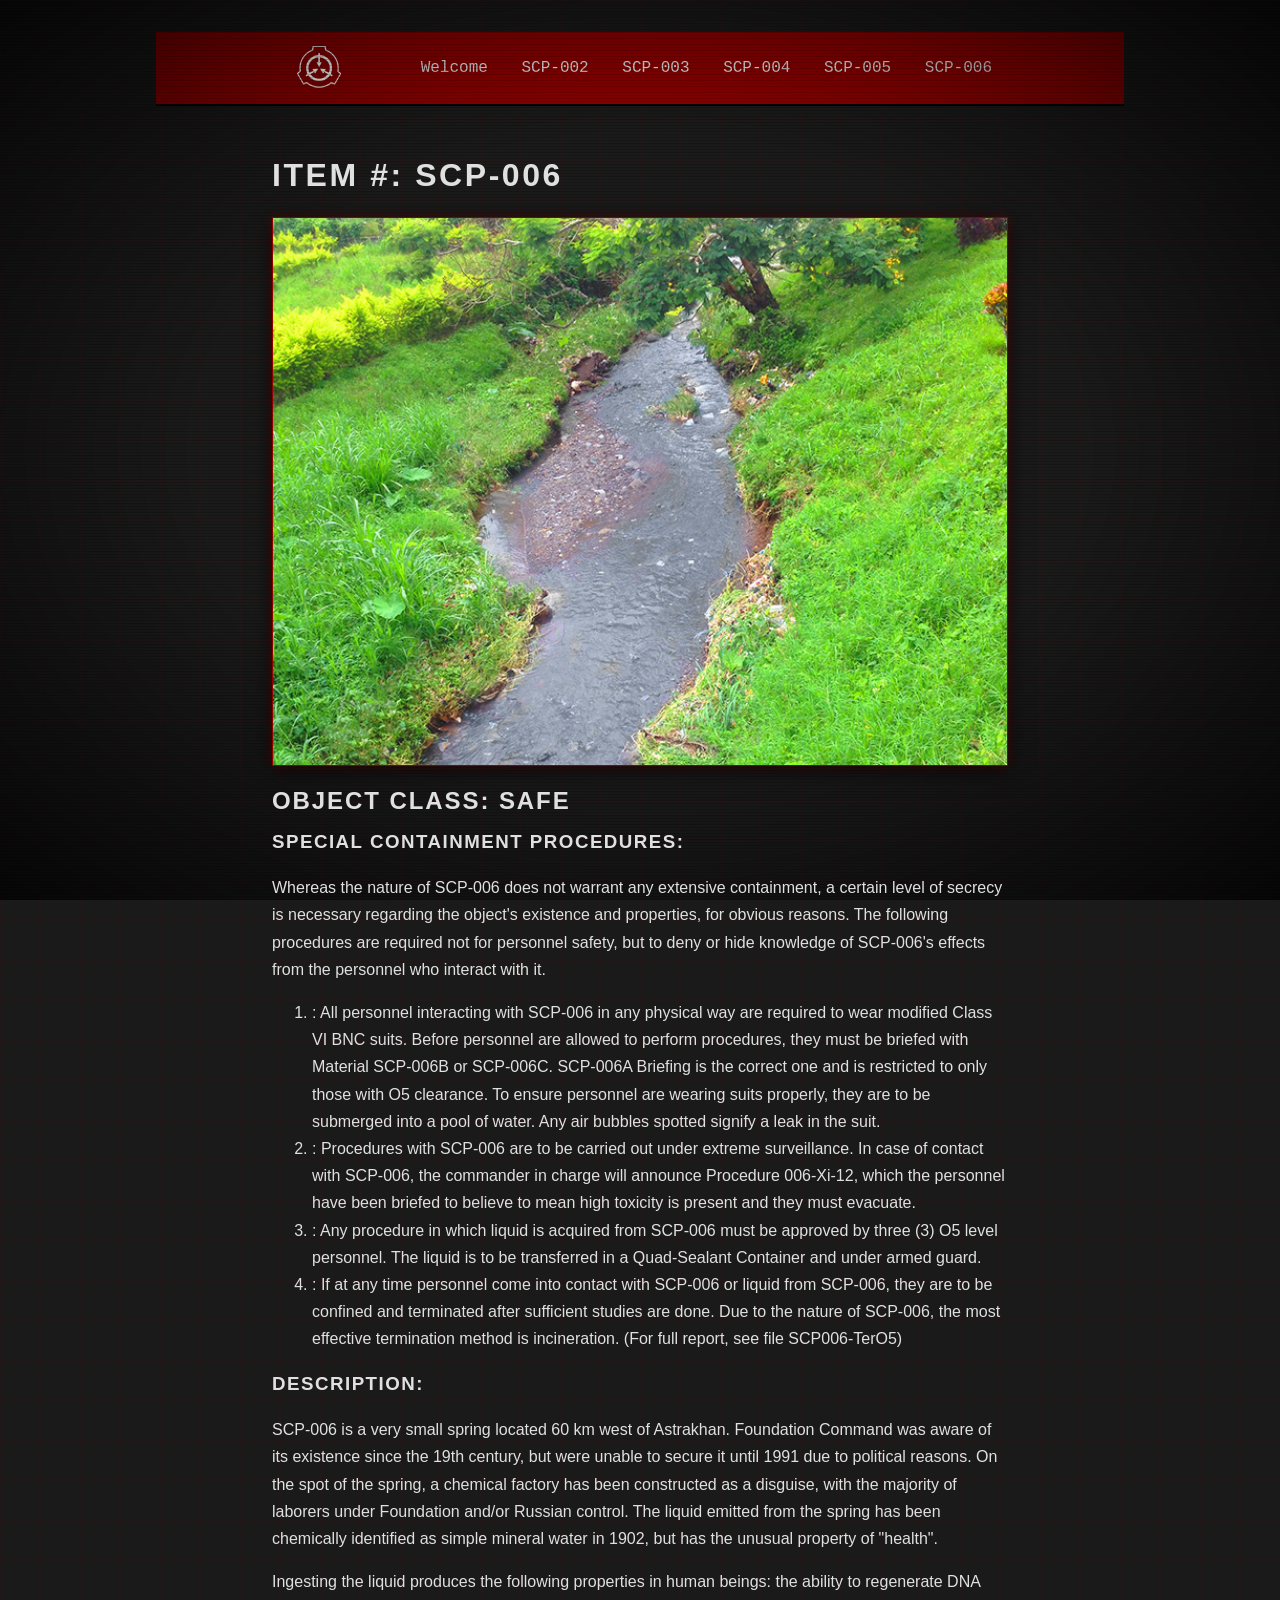
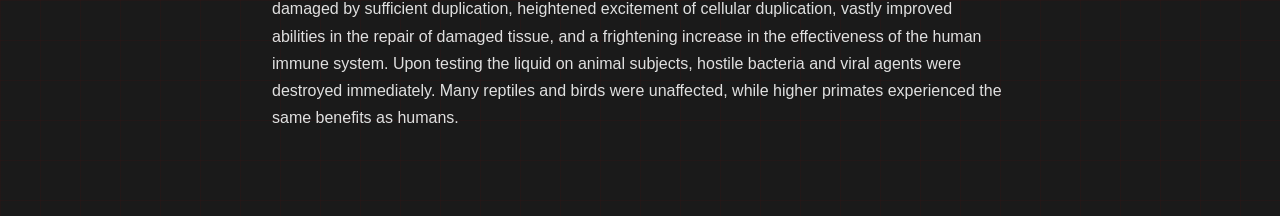
<file: scp-006.html>
<!DOCTYPE html>
<html lang="en">
    <head>
        <meta charset="UTF-8">
        <meta name="viewport" content="width=device-width, initial-scale=1.0">
        <title>SCP-006 - SCP Foundation</title>
        <link rel="stylesheet" href="style.css">
    </head>
    <body class="container">
        <nav class="navbar">
        <img src="images/Logo_of_the_SCP_Foundation.png" alt="SCP Logo" class="logo">
            <div>
                <a href="index.html" class="nav-link">Welcome</a>
                <a href="scp-002.html" class="nav-link">SCP-002</a>
                <a href="scp-003.html" class="nav-link">SCP-003</a>
                <a href="scp-004.html" class="nav-link">SCP-004</a>
                <a href="scp-005.html" class="nav-link">SCP-005</a>
                <a href="scp-006.html" class="nav-link">SCP-006</a>
            </div>
        </nav>
        <div class="content">

            <h1><b>Item #: </b>SCP-006</h1>

            <img src="images/SCP006_stream-new.jpg" alt="SCP-006" class="scp-image2">

            <h2><b>Object Class: </b>Safe</h2>

            <h3>Special Containment Procedures:</h3>

            <p>Whereas the nature of SCP-006 does not warrant any extensive containment, a certain level of secrecy is necessary regarding the object's existence and properties, for obvious reasons. The following procedures are required not for personnel safety, but to deny or hide knowledge of SCP-006's effects from the personnel who interact with it.</p>

            <p>
                <ol>
                    <li>: All personnel interacting with SCP-006 in any physical way are required to wear modified Class VI BNC suits. Before personnel are allowed to perform procedures, they must be briefed with Material SCP-006B or SCP-006C. SCP-006A Briefing is the correct one and is restricted to only those with O5 clearance. To ensure personnel are wearing suits properly, they are to be submerged into a pool of water. Any air bubbles spotted signify a leak in the suit.</li>
                    <li>: Procedures with SCP-006 are to be carried out under extreme surveillance. In case of contact with SCP-006, the commander in charge will announce Procedure 006-Xi-12, which the personnel have been briefed to believe to mean high toxicity is present and they must evacuate.</li>
                    <li>: Any procedure in which liquid is acquired from SCP-006 must be approved by three (3) O5 level personnel. The liquid is to be transferred in a Quad-Sealant Container and under armed guard.</li>
                    <li>: If at any time personnel come into contact with SCP-006 or liquid from SCP-006, they are to be confined and terminated after sufficient studies are done. Due to the nature of SCP-006, the most effective termination method is incineration. (For full report, see file SCP006-TerO5)</li>
                </ol>
            </p>
            
            <h3>Description:</h3>

            <p>SCP-006 is a very small spring located 60 km west of Astrakhan. Foundation Command was aware of its existence since the 19th century, but were unable to secure it until 1991 due to political reasons. On the spot of the spring, a chemical factory has been constructed as a disguise, with the majority of laborers under Foundation and/or Russian control. The liquid emitted from the spring has been chemically identified as simple mineral water in 1902, but has the unusual property of "health".</p>

            <p>Ingesting the liquid produces the following properties in human beings: the ability to regenerate DNA damaged by sufficient duplication, heightened excitement of cellular duplication, vastly improved abilities in the repair of damaged tissue, and a frightening increase in the effectiveness of the human immune system. Upon testing the liquid on animal subjects, hostile bacteria and viral agents were destroyed immediately. Many reptiles and birds were unaffected, while higher primates experienced the same benefits as humans.</p>

        </div>
    </body>
</html>
</file>
<file: style.css>
/* Mobile styles - screens smaller than 768px */
@media (max-width: 768px) {
    /* Reduce font sizes */
    body {
        font-size: 14px;
    }
    
    h1 {
        font-size: 1.5rem;
    }
    
    h2 {
        font-size: 1.2rem;
    }
    
    /* Reduce padding */
    .container {
        padding: 1rem;
    }
    
    .section {
        padding: 1rem;
    }
    
    /* Stack navigation horizontally with scroll */
    nav {
        overflow-x: auto;
        white-space: nowrap;
    }
    
    /* Make warning banner text smaller */
    .clearance-warning {
        font-size: 0.9rem;
        letter-spacing: 1px;
        padding: 0.5rem;
    }
    
    /* Reduce logo size */
    .logo {
        font-size: 1.5rem;
    }
}

/* Very small screens - phones in portrait */
@media (max-width: 480px) {
    body {
        font-size: 13px;
    }
    
    .clearance-warning {
        font-size: 0.8rem;
        letter-spacing: 0.5px;
    }
}

/* Box sizing border sets page width in such a way that it makes it easier for browser to calculate values */

* {
    box-sizing: border-box;
}

/*Gives cool old timey scanline effect for the background, allows for text to be either within effect or above it based upon z-index*/

body {
  background-color: #1a1a1a;
  background-image:
    linear-gradient(rgba(139, 0, 0, 0.07) 1px, transparent 1px),
    linear-gradient(90deg, rgba(139, 0, 0, 0.07) 1px, transparent 1px);
  background-size: 40px 40px;
  min-height: 100vh;
  position: relative;
   color: #cccccc;
}

body::before {
  content: '';
  position: fixed;
  inset: 0;
  background: repeating-linear-gradient(
    0deg,
    rgba(0, 0, 0, 0.15) 0px,
    rgba(0, 0, 0, 0.15) 1px,
    transparent 1px,
    transparent 3px
  );
  pointer-events: none;
  z-index: 9998;
}

body::after {
  content: '';
  position: fixed;
  inset: 0;
  background: radial-gradient(
    ellipse at center,
    transparent 50%,
    rgba(0, 0, 0, 0.75) 100%
  );
  pointer-events: none;
  z-index: 9997;
}

/* Centres the page content and limits how wide it can grow */

.container {
    max-width: 1000px;
    width: 100%;
    margin: 0 auto;
    padding: 2rem 1rem;
}

/* Navbar sits at the top of every page */

.navbar {
  display: flex;
  align-items: center;
  justify-content: space-between;
  background-color: #8b0000;
  border-bottom: 2px solid black;  /* dark red accent */
  padding: 12px 120px;
  font-family: 'Share Tech Mono', monospace;
}


/* text-decoration: none, this removes the default underline,
padding to add clickable space around links,
border-radius gives links slightly rounded corners  */

.nav-link {
    color: #e0e0e0;
    text-decoration: none;
    padding: 6px 12px;
    border-radius: 4px;
}

/* max-width limits how large the logo can be and height will be auto, inverts default black colour to white */

.logo {
    margin-left: 1.2rem;
    max-width: 3rem;
    height: 3rem;
    filter: invert(1);
}

/* when user hovers over link add a subtle highlight */

.nav-link:hover {
    background-color: rgba(255, 255, 255, 0.15);
}

/*Sets image properties (added cool red border)*/
.scp-image {
  max-width: 100%;
  height: auto;
  display: block;
  margin: 15px auto;
  border: 1px solid #8b0000;
  box-shadow: 0 0 10px rgba(139, 0, 0, 0.4),
              0 4px 20px rgba(0, 0, 0, 0.8);
  transition: transform 0.3s ease, box-shadow 0.3s ease;
  display: block;
}
/*Added cool glow effect and enlarge on hover*/
.scp-image:hover {
  transform: scale(1.03);
  box-shadow: 0 0 20px rgba(139, 0, 0, 0.7),
              0 8px 30px rgba(0, 0, 0, 0.9);
}
/*sets font and visuals of text*/
.content {
  color: #e0e0e0;
  font-family: 'Source Sans Pro', sans-serif;
  font-weight: 400;
  line-height: 1.7;
  max-width: 800px;
  margin: 5px auto;   /* centers it on the page */
  padding: 32px;
  position: relative;
  z-index: 99999;
}
/*does the same for headings*/
h1, h2, h3 {
  font-family: 'Roboto Condensed', sans-serif;
  font-weight: 700;
  letter-spacing: 0.08em;
  text-transform: uppercase;
  margin: 5px auto;
  max-width: 800px;
}
/* Gives a cool type written effect for report sections*/
.report {
    font-family: 'Share Tech Mono', monospace;  /* terminal body text */
    max-width: 800px;
    margin: 20px auto;   /* centers it on the page */
    padding: 32px;
    position: relative;
}
/*Same as scpimg but for custom images i added*/
.scp-image2 {
  max-width: 100%;
  height: auto;
  width: 794px;
  display: block;
  margin: 15px auto;
  border: 1px solid #8b0000;
  box-shadow: 0 0 10px rgba(139, 0, 0, 0.4),
              0 4px 20px rgba(0, 0, 0, 0.8);
  transition: transform 0.3s ease, box-shadow 0.3s ease;
  display: block;
}
/*Same as other hover*/
.scp-image2:hover {
  transform: scale(1.03);
  box-shadow: 0 0 20px rgba(139, 0, 0, 0.7),
              0 8px 30px rgba(0, 0, 0, 0.9);
}
/*Styling for welcome page title */
.warning {
  font-family: 'Roboto Condensed', sans-serif;
  font-weight: 700;
  letter-spacing: 0.08em;
  text-transform: uppercase;
  margin: 5px auto;
  max-width: 800px;
  z-index: 10000;
  font-size: 1rem;
  position: relative;
  text-align: center;
}
/*Font for warning label*/
.alert {
  font-family: 'Share Tech Mono', monospace;
  text-transform: uppercase;
  font-weight: bold;
  font-size: 1.2rem;
  max-width: 800px;
}
/*styling for raided warning effect*/
.clearance-warning {
    background: #c200009d; /* or #cc0000 for darker red */
    color: white;
    padding: 0.75rem 1rem;
    text-align: center;
    font-family: 'Courier New', monospace;
    font-weight: bold;
    letter-spacing: 2px;
    text-transform: uppercase;
    box-shadow: 0 4px 6px rgba(0, 0, 0, 0.3);
    border-top: 2px solid #000;
    border-bottom: 2px solid #000;
    margin: 2rem 0;
    position: relative;
}
</file>
